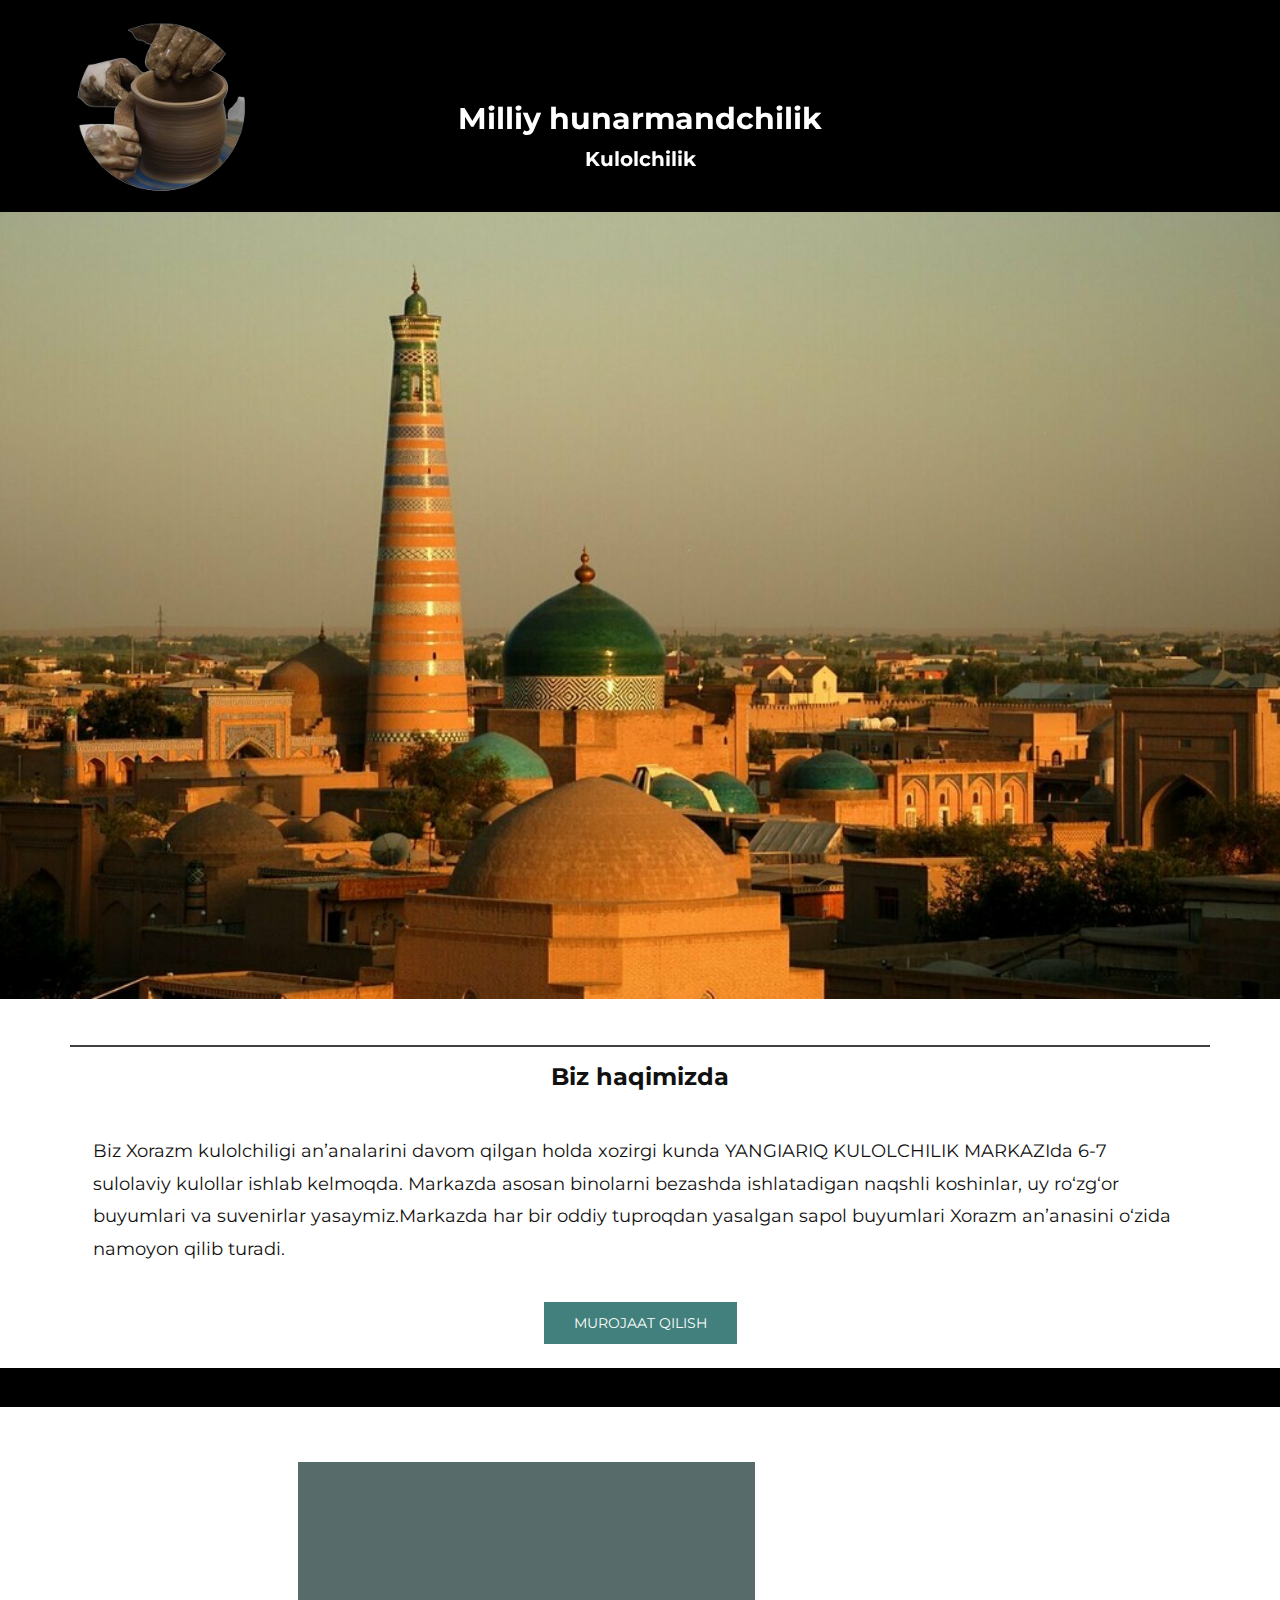
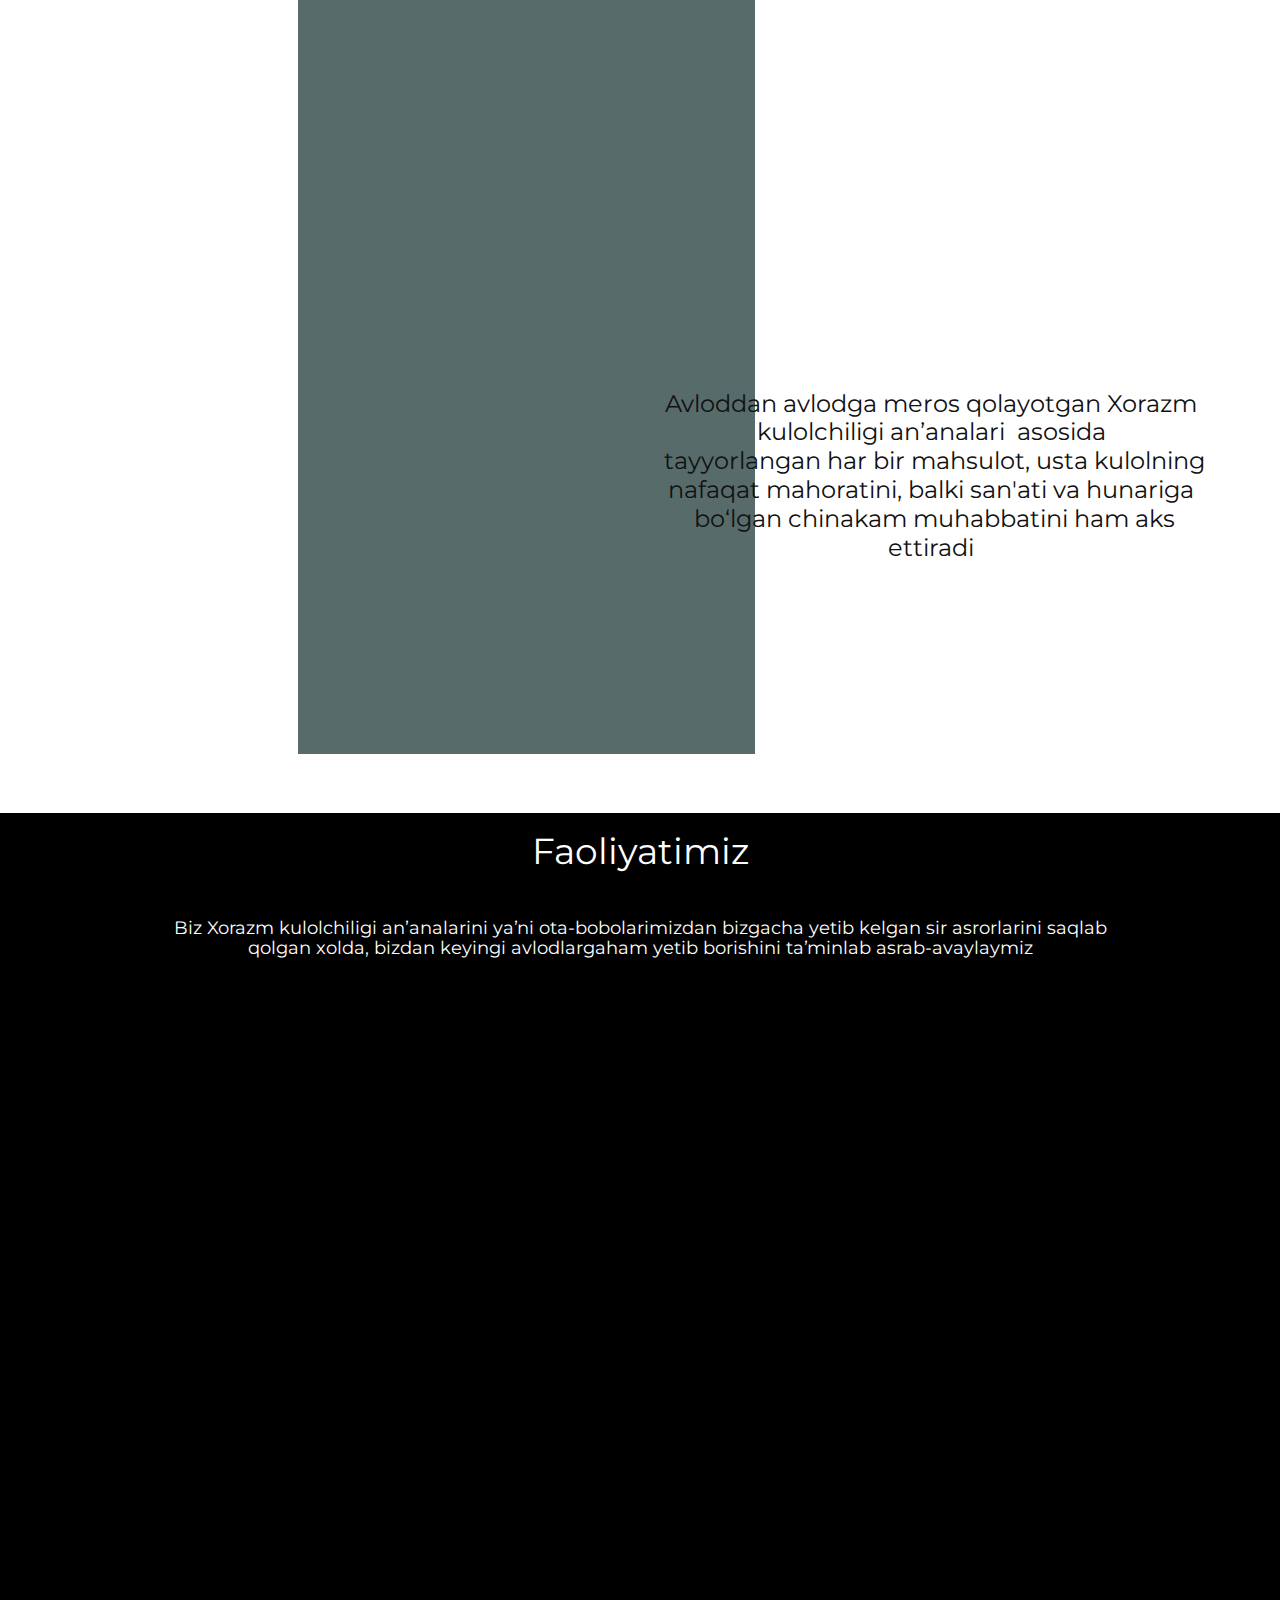
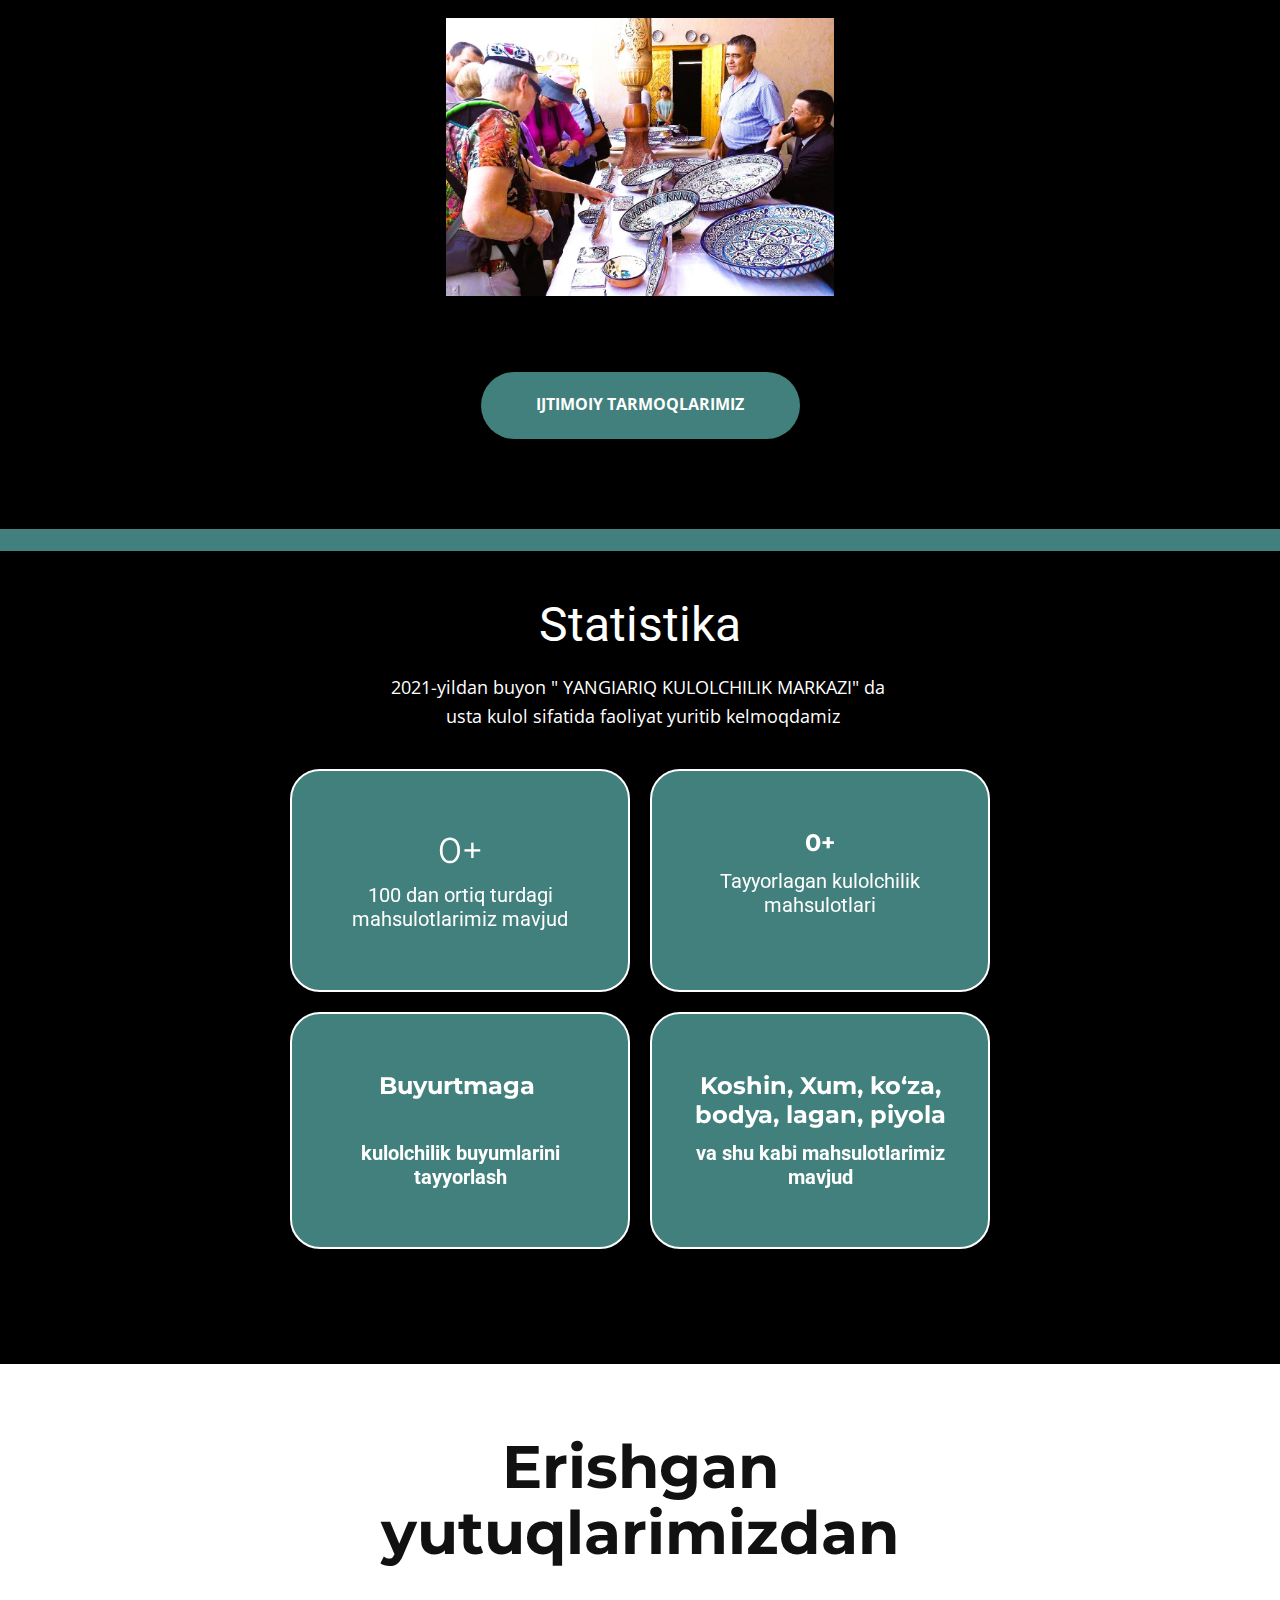
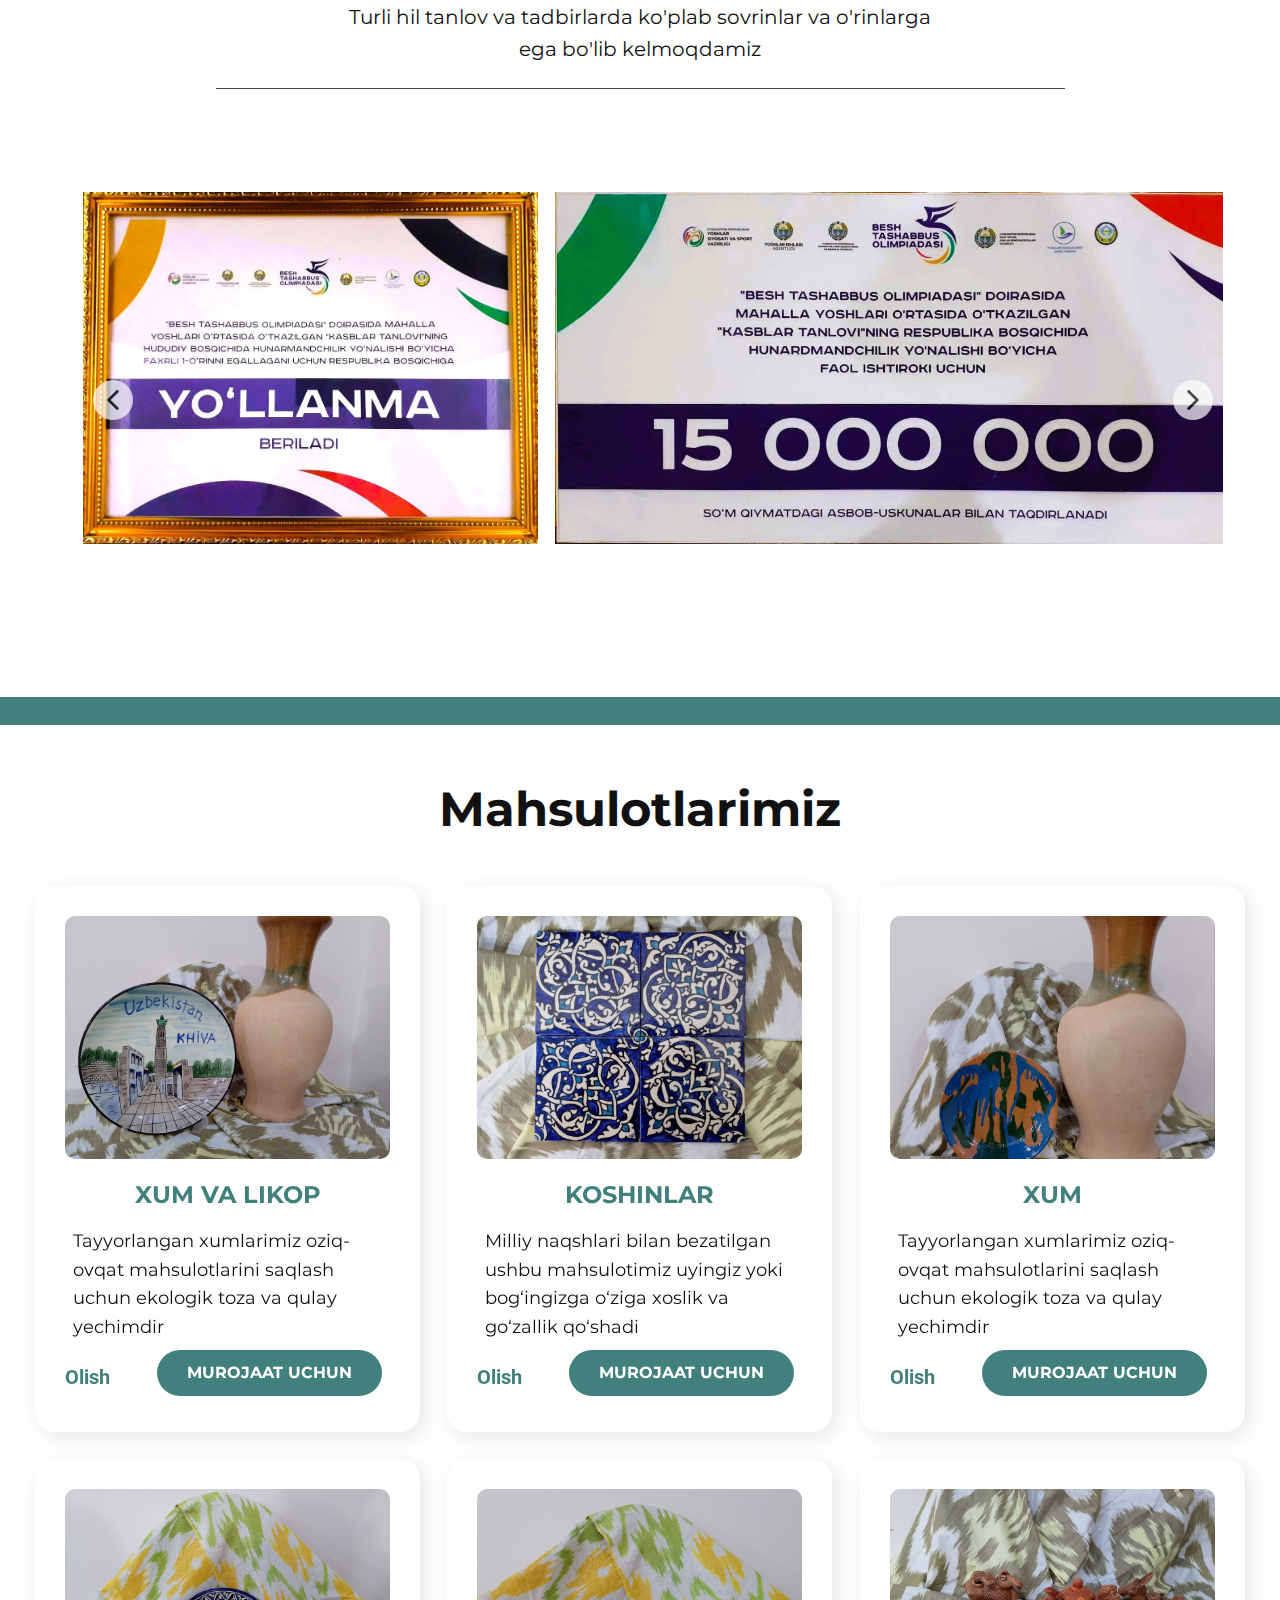
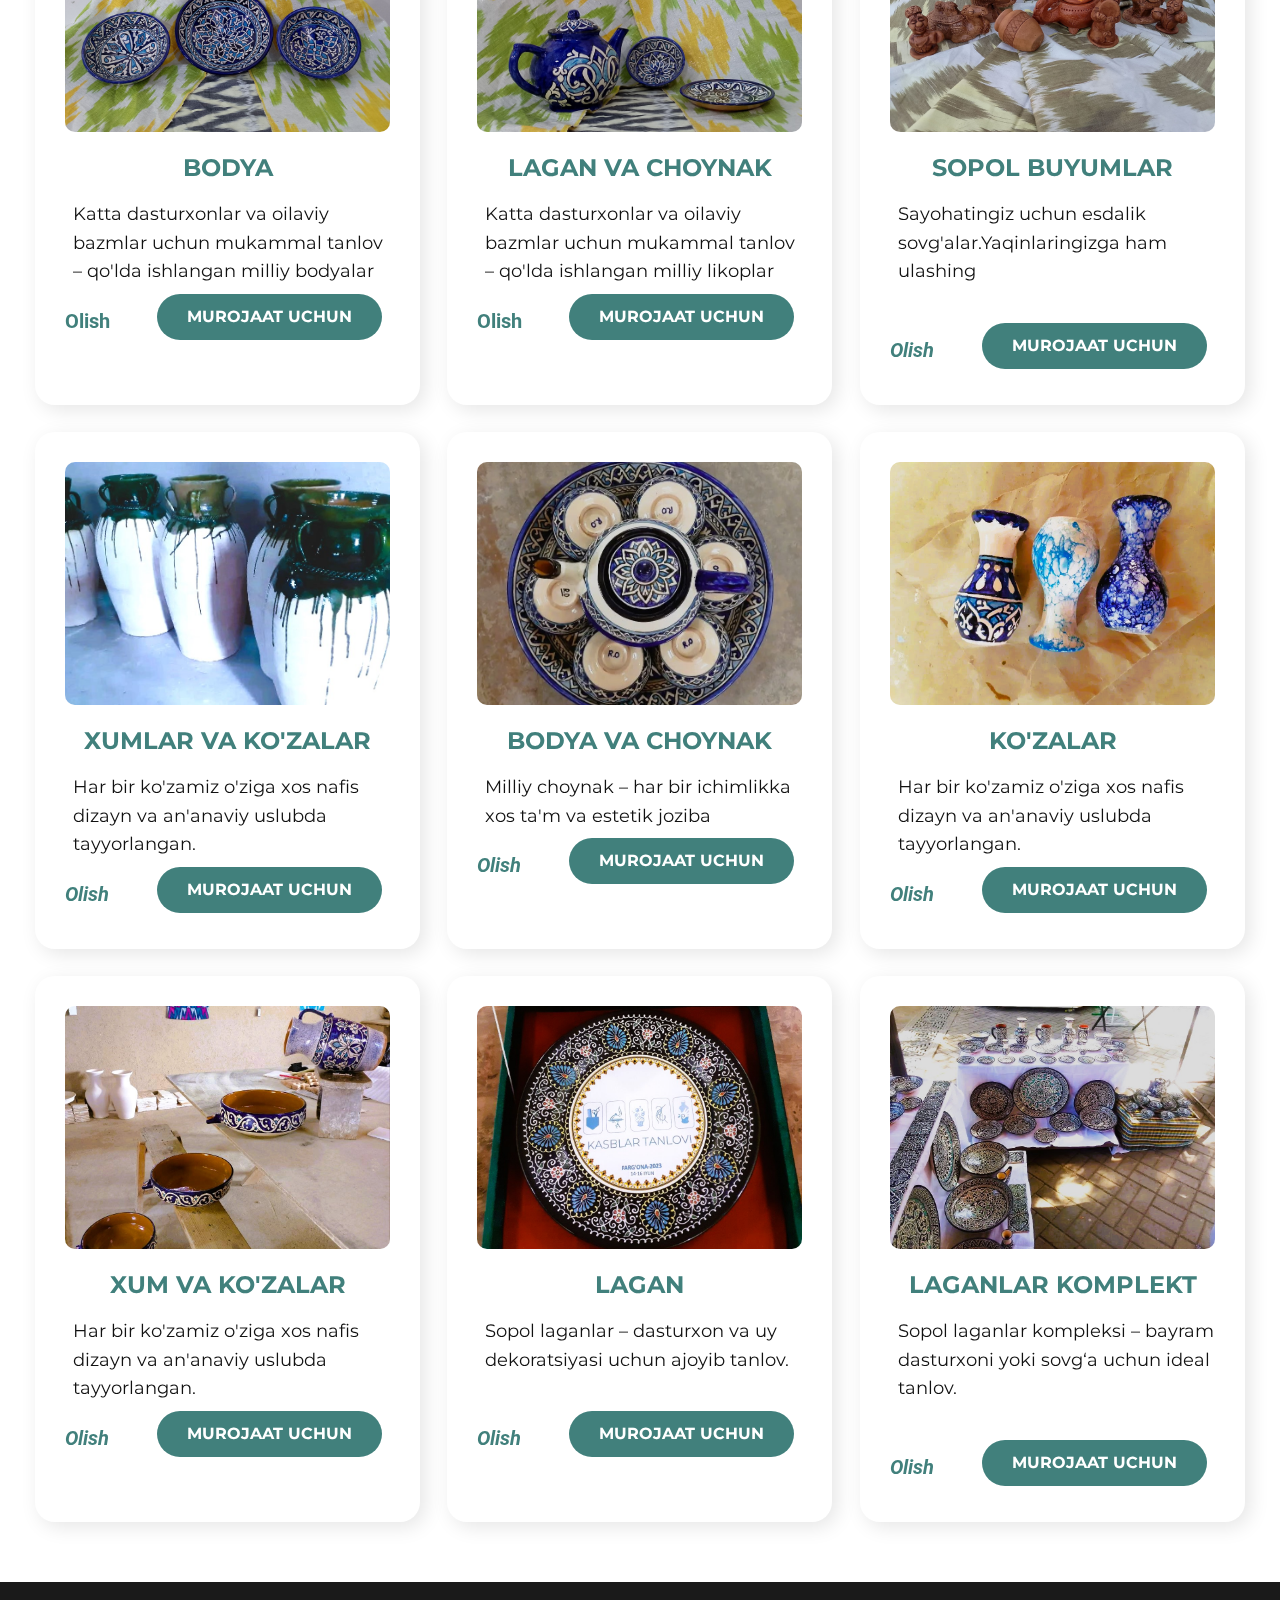
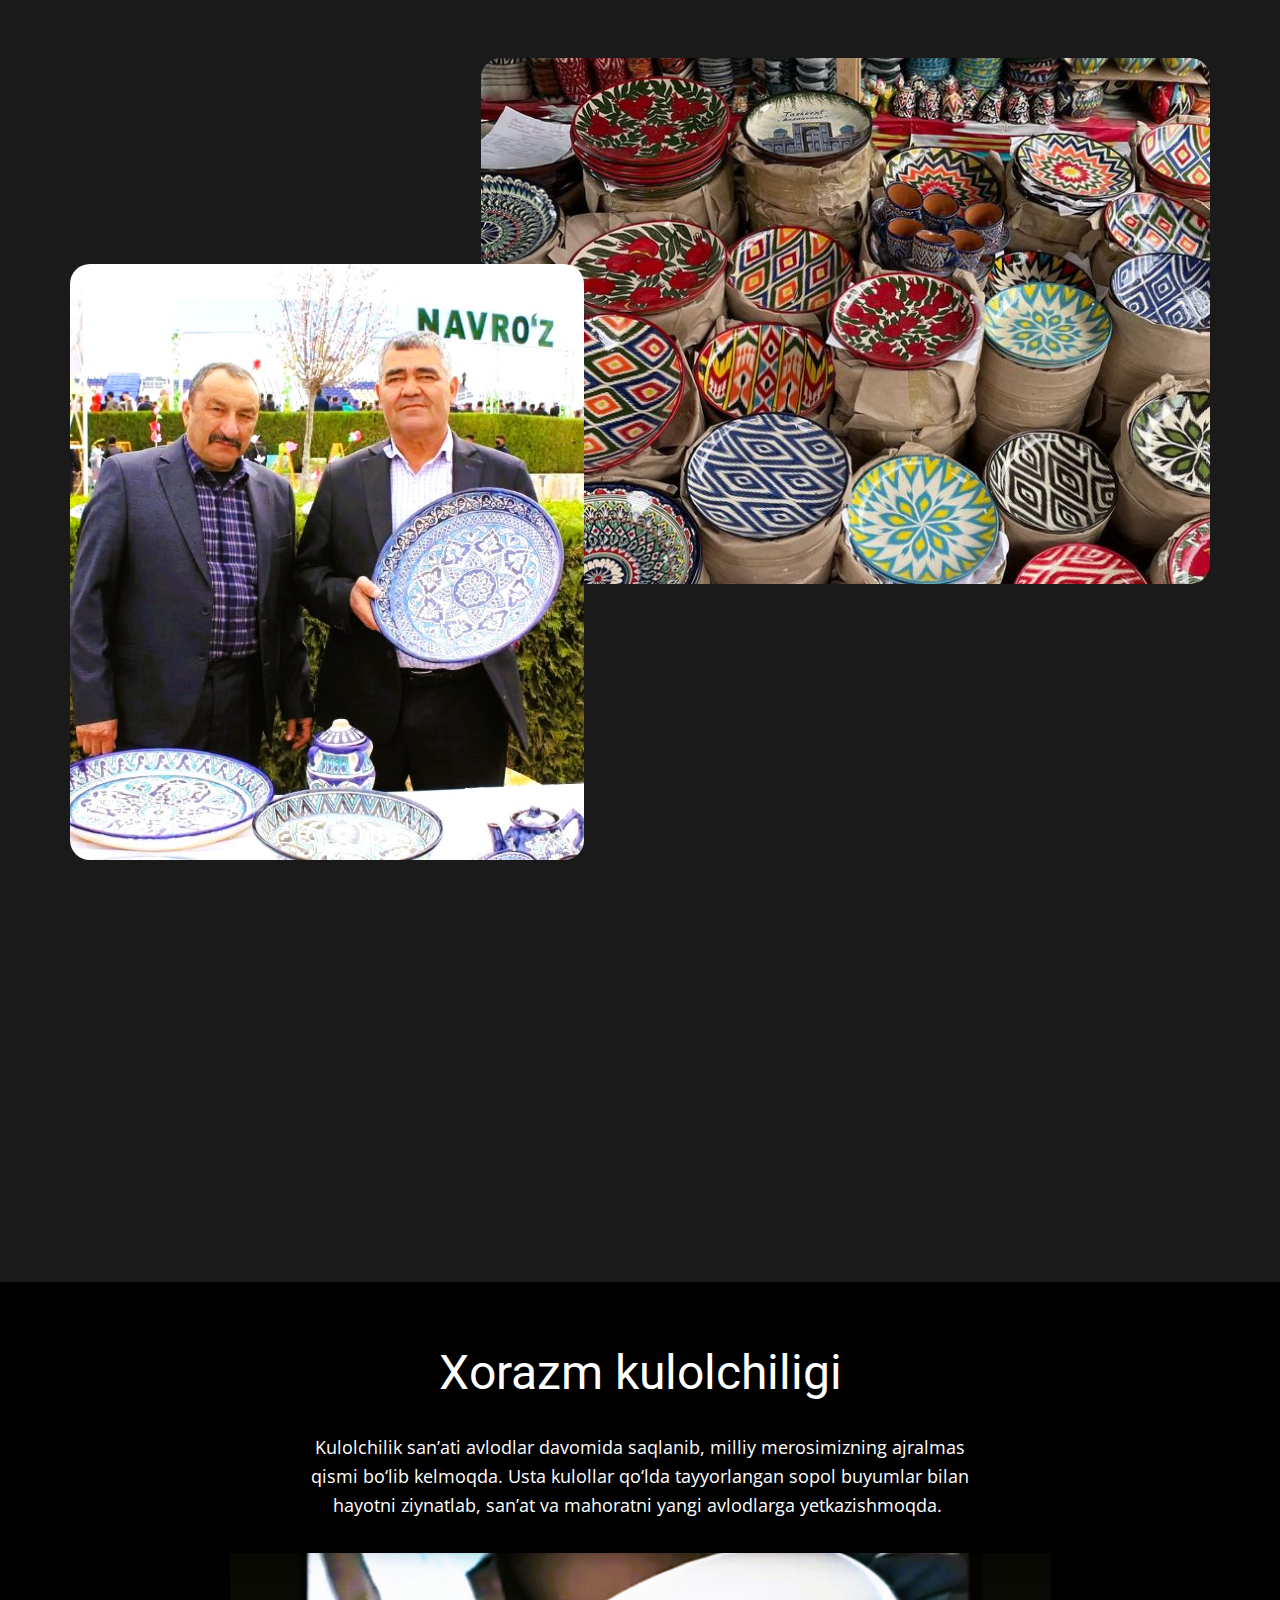
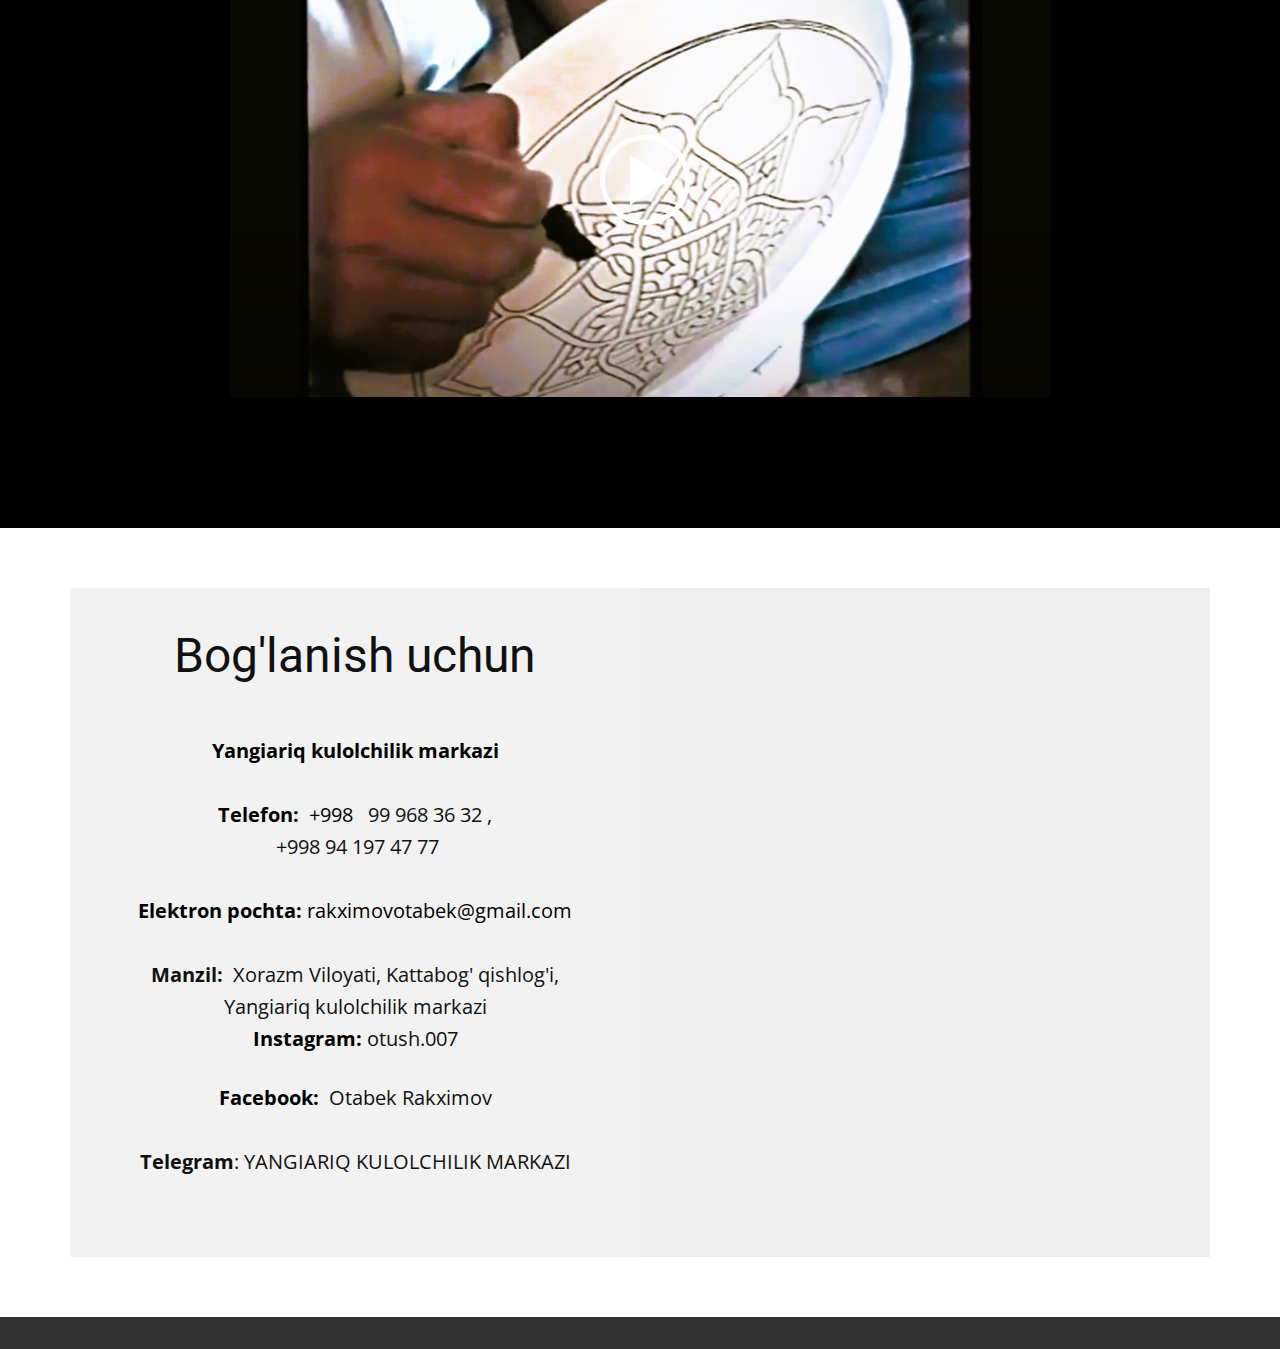
<file: index.html>
<!DOCTYPE html>
<html style="font-size: 16px;" lang="ru"><head>
    <meta name="viewport" content="width=device-width, initial-scale=1.0">
    <meta charset="utf-8">
    <meta name="keywords" content="Последние рецепты, Mahsulotlarimiz, О нас">
    <meta name="description" content="">
    <title>Kulolchilik</title>
    <link rel="stylesheet" href="nicepage.css" media="screen">
<link rel="stylesheet" href="index.css" media="screen">
    <script class="u-script" type="text/javascript" src="jquery-1.9.1.min.js" defer=""></script>
    <script class="u-script" type="text/javascript" src="nicepage.js" defer=""></script>
    <meta name="generator" content="Nicepage 7.1.1, nicepage.com">
    <link id="u-theme-google-font" rel="stylesheet" href="https://fonts.googleapis.com/css?family=Roboto:100,100i,300,300i,400,400i,500,500i,700,700i,900,900i|Open+Sans:300,300i,400,400i,500,500i,600,600i,700,700i,800,800i">
    <link id="u-page-google-font" rel="stylesheet" href="https://fonts.googleapis.com/css?family=Montserrat:100,100i,200,200i,300,300i,400,400i,500,500i,600,600i,700,700i,800,800i,900,900i">
    
    
    
    
    
    
    
    
    
    
    
    <script type="application/ld+json">{
		"@context": "http://schema.org",
		"@type": "Organization",
		"name": "",
		"url": "/"
}</script>
    <meta name="theme-color" content="#478ac9">
    <meta property="og:title" content="Kulolchilik">
    <meta property="og:type" content="website">
    <link rel="canonical" href="/">
  <meta data-intl-tel-input-cdn-path="intlTelInput/"></head>
  <body data-home-page="https://website6402242.nicepage.io/Kulolchilik.html?version=6a9a7f2d-2b67-1d91-c5f0-9bba0d0749a2" data-home-page-title="Kulolchilik" data-path-to-root="./" data-include-products="false" class="u-body u-xl-mode" data-lang="ru"><header class="u-black u-clearfix u-header u-header" id="sec-35ae"><div class="u-clearfix u-sheet u-sheet-1">
        <img class="u-image u-image-circle u-image-contain u-preserve-proportions u-image-1" src="images/____13_-removebg-preview-1.png" alt="" data-image-width="231" data-image-height="219">
        <h4 class="u-align-center-xs u-custom-font u-font-montserrat u-text u-text-default-lg u-text-default-md u-text-default-sm u-text-default-xl u-text-1" data-animation-name="customAnimationIn" data-animation-duration="1000" data-animation-delay="0">Milliy hunarmandchilik</h4>
        <p class="u-custom-font u-font-montserrat u-text u-text-default u-text-2" data-animation-name="customAnimationIn" data-animation-duration="1000" data-animation-delay="0">Kulolchilik</p>
      </div></header>
    <section class="u-align-center u-clearfix u-container-align-center u-white u-section-1" id="carousel_e44d">
      <img src="images/Khiva-Uzbekistan.jpg" alt="" class="u-expanded-width u-image u-image-default u-image-1" data-image-width="1090" data-image-height="613">
      <div class="u-tab-links-align-justify u-tabs u-tabs-1">
        <ul class="u-spacing-10 u-tab-list u-unstyled" role="tablist"><li class="u-tab-item" role="presentation"><a class="active u-border-2 u-border-grey-75 u-border-no-left u-border-no-right u-border-no-top u-button-style u-tab-link u-tab-link-1 u-text-active-black u-text-grey-90 u-tab-link-1" id="link-tab-9312" href="#tab-9312" role="tab" aria-controls="tab-9312" aria-selected="true"><br>
</a>
</li></ul>
        <div class="u-tab-content">
          <div class="u-container-align-center-lg u-container-align-center-md u-container-align-center-sm u-container-style u-tab-active u-tab-pane" id="tab-9312" role="tabpanel" aria-labelledby="link-tab-9312">
            <div class="u-container-layout u-container-layout-1">
              <h3 class="u-align-center u-custom-font u-font-montserrat u-text u-text-default u-text-1">Biz haqimizda</h3>
              <p class="u-align-center-xs u-custom-font u-font-montserrat u-text u-text-default u-text-2"> Biz Xorazm kulolchiligi anʼanalarini davom qilgan holda xozirgi kunda YANGIARIQ KULOLCHILIK MARKAZIda 6-7 sulolaviy kulollar ishlab kelmoqda. Markazda asosan binolarni bezashda ishlatadigan naqshli koshinlar, uy roʻzgʻor buyumlari va suvenirlar yasaymiz.Markazda har bir oddiy tuproqdan yasalgan sapol buyumlari Xorazm anʼanasini oʻzida namoyon qilib turadi.</p>
              <a href="tel:941974777" class="u-align-center u-border-none u-btn u-button-style u-custom-font u-font-montserrat u-palette-4-dark-2 u-btn-1">Murojaat qilish</a>
            </div>
          </div>
        </div>
      </div>
      <div class="u-black u-expanded-width u-shape u-shape-rectangle u-shape-1"></div>
    </section>
    <section class="u-clearfix u-section-2" id="carousel_9948">
      <div class="u-clearfix u-sheet u-sheet-1">
        <div class="u-custom-color-2 u-shape u-shape-rectangle u-shape-1"></div>
        <div class="data-layout-selected u-clearfix u-expanded-width u-gutter-24 u-layout-wrap u-layout-wrap-1">
          <div class="u-gutter-0 u-layout">
            <div class="u-layout-row">
              <div class="u-size-30">
                <div class="u-layout-col">
                  <div class="u-container-style u-image u-layout-cell u-size-60 u-image-1" data-image-width="1080" data-image-height="1351" data-animation-name="customAnimationIn" data-animation-duration="1000" data-animation-delay="0">
                    <div class="u-container-layout u-container-layout-1"></div>
                  </div>
                </div>
              </div>
              <div class="u-size-30">
                <div class="u-layout-col">
                  <div class="u-align-left u-container-align-center u-container-align-left u-container-style u-image u-layout-cell u-size-30 u-image-2" data-image-width="1080" data-image-height="682" data-animation-name="customAnimationIn" data-animation-duration="1000" data-animation-delay="0">
                    <div class="u-container-layout u-container-layout-2"></div>
                  </div>
                  <div class="u-container-style u-layout-cell u-size-30 u-layout-cell-3">
                    <div class="u-container-layout u-container-layout-3">
                      <h3 class="u-align-center u-custom-font u-font-montserrat u-text u-text-1" data-animation-name="bounceIn" data-animation-duration="1000" data-animation-delay="0" data-animation-direction=""> Raximov Odilbek</h3>
                      <h3 class="u-align-center u-custom-font u-font-montserrat u-text u-text-2">Avloddan avlodga meros qolayotgan Xorazm kulolchiligi anʼanalari&nbsp; asosida<br>&nbsp;tayyorlangan har bir mahsulot, usta kulolning nafaqat mahoratini, balki san'ati va hunariga<br>&nbsp;bo‘lgan chinakam muhabbatini ham aks ettiradi
                      </h3>
                    </div>
                  </div>
                </div>
              </div>
            </div>
          </div>
        </div>
      </div>
    </section>
    <section class="u-black u-clearfix u-container-align-center-md u-container-align-center-sm u-container-align-center-xs u-section-3" id="carousel_937f">
      <div class="u-clearfix u-sheet u-sheet-1">
        <h1 class="u-align-center u-custom-font u-font-montserrat u-text u-text-1">Faoliyatimiz</h1>
        <h1 class="u-align-center u-custom-font u-font-montserrat u-text u-text-2"> Biz Xorazm kulolchiligi anʼanalarini yaʼni ota-bobolarimizdan bizgacha yetib kelgan sir asrorlarini saqlab qolgan xolda, bizdan keyingi avlodlargaham yetib borishini taʼminlab asrab-avaylaymiz</h1>
        <div class="custom-expanded data-layout-selected u-clearfix u-gutter-32 u-layout-wrap u-layout-wrap-1">
          <div class="u-gutter-0 u-layout">
            <div class="u-layout-row">
              <div class="u-size-20 u-size-30-md">
                <div class="u-layout-col">
                  <div class="u-align-left u-container-align-left u-container-style u-image u-layout-cell u-left-cell u-similar-fill u-size-30 u-image-1" data-image-width="1080" data-image-height="813" data-animation-name="customAnimationIn" data-animation-duration="1000" data-animation-delay="0" data-animation-direction="">
                    <div class="u-container-layout"></div>
                  </div>
                  <div class="u-align-left u-container-align-left u-container-style u-image u-layout-cell u-left-cell u-similar-fill u-size-30 u-image-2" data-image-width="1080" data-image-height="813" data-animation-name="customAnimationIn" data-animation-duration="1000" data-animation-delay="0">
                    <div class="u-container-layout"></div>
                  </div>
                </div>
              </div>
              <div class="u-size-20 u-size-30-md">
                <div class="u-layout-col">
                  <div class="u-align-left u-container-align-left u-container-style u-image u-layout-cell u-similar-fill u-size-20 u-image-3" data-image-width="1280" data-image-height="960" data-animation-name="customAnimationIn" data-animation-duration="1000" data-animation-delay="0">
                    <div class="u-container-layout"></div>
                  </div>
                  <div class="u-align-left u-container-align-left u-container-style u-image u-layout-cell u-similar-fill u-size-20 u-image-4" data-image-width="904" data-image-height="904" data-animation-name="customAnimationIn" data-animation-duration="1000" data-animation-delay="0">
                    <div class="u-container-layout"></div>
                  </div>
                  <div class="u-align-left u-container-align-left u-container-style u-image u-layout-cell u-size-20 u-image-5" data-image-width="1080" data-image-height="813">
                    <div class="u-container-layout"></div>
                  </div>
                </div>
              </div>
              <div class="u-size-20 u-size-60-md">
                <div class="u-layout-col">
                  <div class="u-align-left u-container-align-left u-container-style u-image u-layout-cell u-right-cell u-similar-fill u-size-30 u-image-6" data-image-width="1080" data-image-height="810" data-animation-name="customAnimationIn" data-animation-duration="1000" data-animation-delay="0">
                    <div class="u-container-layout"></div>
                  </div>
                  <div class="u-align-left u-container-align-left u-container-style u-image u-layout-cell u-right-cell u-similar-fill u-size-30 u-image-7" data-image-width="1280" data-image-height="960" data-animation-name="customAnimationIn" data-animation-duration="1000" data-animation-delay="0">
                    <div class="u-container-layout"></div>
                  </div>
                </div>
              </div>
            </div>
          </div>
        </div>
        <a href="./#carousel_243b" class="u-align-center u-border-none u-btn u-btn-round u-button-style u-palette-4-dark-2 u-radius-50 u-btn-1">Ijtimoiy tarmoqlarimiz </a>
      </div>
    </section>
    <section class="u-black u-clearfix u-section-4" id="carousel_ff32">
      <div class="u-expanded-width u-palette-4-dark-2 u-shape u-shape-rectangle u-shape-1"></div>
      <h2 class="u-align-center u-text u-text-default u-text-1">Statistika </h2>
      <p class="u-align-center u-text u-text-2"> 2021-yildan buyon " YANGIARIQ KULOLCHILIK MARKAZI" da&nbsp;<br>&nbsp;usta kulol sifatida faoliyat yuritib kelmoqdamiz
      </p>
      <div class="custom-expanded u-list u-list-1">
        <div class="u-repeater u-repeater-1">
          <div class="infinite u-border-2 u-border-white u-container-style u-list-item u-palette-4-dark-2 u-radius u-repeater-item u-shape-round u-list-item-1" data-animation-name="pulse" data-animation-duration="1500" data-animation-delay="500" data-animation-direction="">
            <div class="u-container-layout u-similar-container u-container-layout-1">
              <h3 class="u-align-center u-custom-font u-font-montserrat u-text u-text-3" data-animation-name="counter" data-animation-event="scroll" data-animation-duration="3000"> 100+</h3>
              <h5 class="u-align-center u-text u-text-4">100 dan ortiq turdagi mahsulotlarimiz mavjud </h5>
            </div>
          </div>
          <div class="infinite u-border-2 u-border-white u-container-align-center u-container-style u-list-item u-palette-4-dark-2 u-radius u-repeater-item u-shape-round u-list-item-2" data-animation-name="pulse" data-animation-duration="1500" data-animation-delay="500" data-animation-direction="">
            <div class="u-container-layout u-similar-container u-container-layout-2">
              <h3 class="u-align-center u-custom-font u-font-montserrat u-text u-text-5" data-animation-name="counter" data-animation-event="scroll" data-animation-duration="3000">1000+ </h3>
              <h5 class="u-align-center u-text u-text-6">Tayyorlagan kulolchilik mahsulotlar​i</h5>
            </div>
          </div>
          <div class="infinite u-border-2 u-border-white u-container-style u-list-item u-palette-4-dark-2 u-radius u-repeater-item u-shape-round u-list-item-3" data-animation-name="pulse" data-animation-duration="1500" data-animation-delay="500" data-animation-direction="">
            <div class="u-container-layout u-similar-container u-container-layout-3">
              <h3 class="u-align-center u-custom-font u-font-montserrat u-text u-text-7" data-animation-name="counter" data-animation-event="scroll" data-animation-duration="3000"> Buyurtmaga&nbsp;<br>
                <br>
              </h3>
              <h5 class="u-align-center u-text u-text-8">kulolchilik buyumlarini tayyorlash </h5>
            </div>
          </div>
          <div class="infinite u-border-2 u-border-white u-container-style u-list-item u-palette-4-dark-2 u-radius u-repeater-item u-shape-round u-list-item-4" data-animation-name="pulse" data-animation-duration="1500" data-animation-delay="500" data-animation-direction="">
            <div class="u-container-layout u-similar-container u-container-layout-4">
              <h3 class="u-align-center u-custom-font u-font-montserrat u-text u-text-9" data-animation-name="counter" data-animation-event="scroll" data-animation-duration="3000"> Koshin, Xum, koʻza, bodya, lagan, piyola</h3>
              <h5 class="u-align-center u-text u-text-10"> va shu kabi mahsulotlarimiz<br>mavjud
              </h5>
            </div>
          </div>
        </div>
      </div>
    </section>
    <section class="u-align-center u-clearfix u-container-align-center u-valign-bottom-lg u-valign-bottom-md u-valign-bottom-sm u-valign-bottom-xl u-white u-section-5" id="carousel_20b2">
      <h1 class="u-custom-font u-font-montserrat u-text u-text-1">Erishgan yutuqlarimizdan </h1>
      <p class="u-custom-font u-font-montserrat u-text u-text-2">Turli hil tanlov va tadbirlarda ko'plab sovrinlar va o'rinlarga ega bo'lib kelmoqdamiz </p>
      <div class="u-border-1 u-border-grey-dark-1 u-line u-line-horizontal u-line-1"></div>
      <div class="custom-expanded u-gallery u-layout-horizontal u-lightbox u-show-text-on-hover u-gallery-1" id="carousel-09e2">
        <div class="u-gallery-inner u-gallery-inner-1" role="listbox"><div class="u-effect-fade u-effect-hover-zoom u-gallery-item u-gallery-item-1"><div class="u-back-slide" data-image-width="1125" data-image-height="870"><img class="u-back-image" src="images/photo_5244733334679048553_y.jpg">
</div><div class="u-over-slide u-shading u-over-slide-1"></div>
</div><div class="u-effect-fade u-effect-hover-zoom u-gallery-item u-gallery-item-2"><div class="u-back-slide" data-image-width="1280" data-image-height="632"><img class="u-back-image" src="images/photo_5359693636209601858_y.jpg">
</div><div class="u-over-slide u-shading u-over-slide-2"></div>
</div><div class="u-effect-fade u-effect-hover-zoom u-gallery-item u-gallery-item-3"><div class="u-back-slide" data-image-width="1231" data-image-height="874"><img class="u-back-image" src="images/photo_5359693636209601859_y-1.jpg">
</div><div class="u-over-slide u-shading u-over-slide-3"></div>
</div><div class="u-effect-fade u-effect-hover-zoom u-gallery-item u-gallery-item-4"><div class="u-back-slide" data-image-width="1229" data-image-height="883"><img class="u-back-image" src="images/photo_5244733334679048533_y.jpg">
</div><div class="u-over-slide u-shading u-over-slide-4"></div>
</div></div>
        <a class="u-gallery-nav u-gallery-nav-prev u-icon-circle u-opacity u-opacity-70 u-spacing-10 u-white u-gallery-nav-1" href="#" role="button">
          <span aria-hidden="true">
            <svg viewBox="0 0 451.847 451.847"><path d="M97.141,225.92c0-8.095,3.091-16.192,9.259-22.366L300.689,9.27c12.359-12.359,32.397-12.359,44.751,0
c12.354,12.354,12.354,32.388,0,44.748L173.525,225.92l171.903,171.909c12.354,12.354,12.354,32.391,0,44.744
c-12.354,12.365-32.386,12.365-44.745,0l-194.29-194.281C100.226,242.115,97.141,234.018,97.141,225.92z"></path></svg>
          </span>
          <span class="sr-only">
            <svg viewBox="0 0 451.847 451.847"><path d="M97.141,225.92c0-8.095,3.091-16.192,9.259-22.366L300.689,9.27c12.359-12.359,32.397-12.359,44.751,0
c12.354,12.354,12.354,32.388,0,44.748L173.525,225.92l171.903,171.909c12.354,12.354,12.354,32.391,0,44.744
c-12.354,12.365-32.386,12.365-44.745,0l-194.29-194.281C100.226,242.115,97.141,234.018,97.141,225.92z"></path></svg>
          </span>
        </a>
        <a class="u-gallery-nav u-gallery-nav-next u-icon-circle u-opacity u-opacity-70 u-spacing-10 u-white u-gallery-nav-2" href="#" role="button">
          <span aria-hidden="true">
            <svg viewBox="0 0 451.846 451.847"><path d="M345.441,248.292L151.154,442.573c-12.359,12.365-32.397,12.365-44.75,0c-12.354-12.354-12.354-32.391,0-44.744
L278.318,225.92L106.409,54.017c-12.354-12.359-12.354-32.394,0-44.748c12.354-12.359,32.391-12.359,44.75,0l194.287,194.284
c6.177,6.18,9.262,14.271,9.262,22.366C354.708,234.018,351.617,242.115,345.441,248.292z"></path></svg>
          </span>
          <span class="sr-only">
            <svg viewBox="0 0 451.846 451.847"><path d="M345.441,248.292L151.154,442.573c-12.359,12.365-32.397,12.365-44.75,0c-12.354-12.354-12.354-32.391,0-44.744
L278.318,225.92L106.409,54.017c-12.354-12.359-12.354-32.394,0-44.748c12.354-12.359,32.391-12.359,44.75,0l194.287,194.284
c6.177,6.18,9.262,14.271,9.262,22.366C354.708,234.018,351.617,242.115,345.441,248.292z"></path></svg>
          </span>
        </a>
      </div>
      <div class="u-expanded-width u-palette-4-dark-2 u-shape u-shape-rectangle u-shape-1"></div>
    </section>
    <section class="u-align-center u-clearfix u-container-align-center u-white u-section-6" id="carousel_348b">
      <div class="u-clearfix u-sheet u-sheet-1">
        <h2 class="u-custom-font u-font-montserrat u-text u-text-1"> Mahsulotlarimi<span style="font-weight: 700;"></span>z
        </h2>
        <div class="u-expanded-width-lg u-expanded-width-md u-expanded-width-sm u-expanded-width-xs u-list u-list-1">
          <div class="u-repeater u-repeater-1">
            <div class="infinite u-container-style u-list-item u-radius-20 u-repeater-item u-shape-round u-video-cover u-white u-list-item-1" data-animation-name="pulse" data-animation-duration="2000" data-animation-delay="0" data-animation-direction="">
              <div class="u-container-layout u-similar-container u-container-layout-1">
                <img alt="" class="u-expanded-width u-image u-image-round u-radius-10 u-image-1" data-image-width="2560" data-image-height="1928" src="images/photo_5375314638423583129_w.jpg">
                <h4 class="u-align-center u-custom-font u-font-montserrat u-text u-text-palette-4-dark-2 u-text-2"> Xum va likop</h4>
                <p class="u-custom-font u-font-montserrat u-text u-text-3"> Tayyorlangan xumlarimiz oziq-ovqat mahsulotlarini saqlash uchun ekologik toza va qulay yechimdir<br>
                </p>
                <a href="tel:999683632 " class="u-active-black u-align-center-md u-align-center-sm u-align-center-xs u-border-none u-btn u-btn-round u-button-style u-custom-font u-font-montserrat u-hover-black u-palette-4-dark-2 u-radius-50 u-btn-1">murojaat uchun</a>
                <h4 class="u-text u-text-default u-text-palette-4-dark-2 u-text-4">
                  <a class="u-active-none u-border-none u-btn u-button-link u-button-style u-hover-none u-none u-text-palette-4-dark-2 u-btn-2" href="tel:999683632">Olish</a>
                </h4>
              </div>
            </div>
            <div class="infinite u-container-style u-list-item u-radius-20 u-repeater-item u-shape-round u-video-cover u-white u-list-item-2" data-animation-name="pulse" data-animation-duration="2000" data-animation-delay="0" data-animation-direction="">
              <div class="u-container-layout u-similar-container u-container-layout-2">
                <img alt="" class="u-expanded-width u-image u-image-round u-radius-10 u-image-2" src="images/photo_5375314638423583136_w.jpg" data-image-width="1920" data-image-height="1446">
                <h4 class="u-align-center u-custom-font u-font-montserrat u-text u-text-palette-4-dark-2 u-text-5"> Koshinlar</h4>
                <p class="u-custom-font u-font-montserrat u-text u-text-6"> Milliy naqshlari bilan bezatilgan ushbu mahsulotimiz uyingiz yoki bog‘ingizga o‘ziga xoslik va go‘zallik qo‘shadi</p>
                <a href="tel:999683632 " class="u-active-black u-align-center-md u-align-center-sm u-align-center-xs u-border-none u-btn u-btn-round u-button-style u-custom-font u-font-montserrat u-hover-black u-palette-4-dark-2 u-radius-50 u-btn-3"> murojaat uchun</a>
                <h4 class="u-text u-text-default u-text-palette-4-dark-2 u-text-7">
                  <a class="u-active-none u-border-none u-btn u-button-link u-button-style u-hover-none u-none u-text-palette-4-dark-2 u-btn-4" href="tel:999683632">Olish </a>
                </h4>
              </div>
            </div>
            <div class="infinite u-container-style u-list-item u-radius-20 u-repeater-item u-shape-round u-white u-list-item-3" data-animation-name="pulse" data-animation-duration="2000" data-animation-delay="0" data-animation-direction="">
              <div class="u-container-layout u-similar-container u-container-layout-3">
                <img alt="" class="u-expanded-width u-image u-image-round u-radius-10 u-image-3" src="images/photo_5375314638423583130_w.jpg" data-image-width="1446" data-image-height="1920">
                <h4 class="u-align-center u-custom-font u-font-montserrat u-text u-text-palette-4-dark-2 u-text-8"> xum</h4>
                <p class="u-custom-font u-font-montserrat u-text u-text-9">Tayyorlangan xumlarimiz oziq-ovqat mahsulotlarini saqlash uchun ekologik toza va qulay yechimdir<br>
                </p>
                <a href="tel:999683632 " class="u-active-black u-align-center-md u-align-center-sm u-align-center-xs u-border-none u-btn u-btn-round u-button-style u-custom-font u-font-montserrat u-hover-black u-palette-4-dark-2 u-radius-50 u-btn-5"> murojaat uchun</a>
                <h4 class="u-text u-text-default u-text-palette-4-dark-2 u-text-10">
                  <a class="u-active-none u-border-none u-btn u-button-link u-button-style u-hover-none u-none u-text-palette-4-dark-2 u-btn-6" href="tel:999683632"> Olish </a>
                </h4>
              </div>
            </div>
            <div class="infinite u-container-style u-list-item u-radius-20 u-repeater-item u-shape-round u-white u-list-item-4" data-animation-name="pulse" data-animation-duration="2000" data-animation-delay="0" data-animation-direction="">
              <div class="u-container-layout u-similar-container u-container-layout-4">
                <img alt="" class="u-expanded-width u-image u-image-round u-radius-10 u-image-4" src="images/photo_5375314638423583137_w.jpg" data-image-width="2560" data-image-height="1928">
                <h4 class="u-align-center u-custom-font u-font-montserrat u-text u-text-palette-4-dark-2 u-text-11"> Bodya</h4>
                <p class="u-custom-font u-font-montserrat u-text u-text-12"> Katta dasturxonlar va oilaviy bazmlar uchun mukammal tanlov – qo'lda ishlangan milliy bodyalar<br>
                </p>
                <a href="tel:999683632 " class="u-active-black u-align-center-md u-align-center-sm u-align-center-xs u-border-none u-btn u-btn-round u-button-style u-custom-font u-font-montserrat u-hover-black u-palette-4-dark-2 u-radius-50 u-btn-7"> murojaat uchun</a>
                <h4 class="u-text u-text-default u-text-palette-4-dark-2 u-text-13">
                  <a class="u-active-none u-border-none u-btn u-button-link u-button-style u-hover-none u-none u-text-palette-4-dark-2 u-btn-8" href="tel:999683632"> Olish </a>
                </h4>
              </div>
            </div>
            <div class="infinite u-container-style u-list-item u-radius-20 u-repeater-item u-shape-round u-white u-list-item-5" data-animation-name="pulse" data-animation-duration="2000" data-animation-delay="0" data-animation-direction="">
              <div class="u-container-layout u-similar-container u-container-layout-5">
                <img alt="" class="u-expanded-width u-image u-image-round u-radius-10 u-image-5" src="images/photo_5375314638423583145_w.jpg" data-image-width="2560" data-image-height="1152">
                <h4 class="u-align-center u-custom-font u-font-montserrat u-text u-text-palette-4-dark-2 u-text-14">lagan va choynak</h4>
                <p class="u-custom-font u-font-montserrat u-text u-text-15"> Katta dasturxonlar va oilaviy bazmlar uchun mukammal tanlov – qo'lda ishlangan milliy likoplar<br>
                </p>
                <a href="tel:999683632 " class="u-active-black u-align-center-md u-align-center-sm u-align-center-xs u-border-none u-btn u-btn-round u-button-style u-custom-font u-font-montserrat u-hover-black u-palette-4-dark-2 u-radius-50 u-btn-9"> murojaat uchun</a>
                <h4 class="u-text u-text-default u-text-palette-4-dark-2 u-text-16">
                  <a class="u-active-none u-border-none u-btn u-button-link u-button-style u-hover-none u-none u-text-palette-4-dark-2 u-btn-10" href="tel:999683632"> Olish </a>
                </h4>
              </div>
            </div>
            <div class="infinite u-container-style u-list-item u-radius-20 u-repeater-item u-shape-round u-white u-list-item-6" data-animation-name="pulse" data-animation-duration="2000" data-animation-delay="0" data-animation-direction="">
              <div class="u-container-layout u-similar-container u-container-layout-6">
                <img alt="" class="u-expanded-width u-image u-image-round u-radius-10 u-image-6" src="images/photo_5375314638423583126_w.jpg" data-image-width="2560" data-image-height="1928">
                <h4 class="u-align-center u-custom-font u-font-montserrat u-text u-text-palette-4-dark-2 u-text-17"> sopol buyumlar</h4>
                <p class="u-custom-font u-font-montserrat u-text u-text-18"> Sayohatingiz uchun esdalik sovg'alar.Yaqinlaringizga ham ulashing<br>
                  <br>
                </p>
                <a href="tel:999683632 " class="u-active-black u-align-center-md u-align-center-sm u-align-center-xs u-border-none u-btn u-btn-round u-button-style u-custom-font u-font-montserrat u-hover-black u-palette-4-dark-2 u-radius-50 u-btn-11"> murojaat uchun</a>
                <h4 class="u-text u-text-default u-text-palette-4-dark-2 u-text-19"> Olish </h4>
              </div>
            </div>
            <div class="infinite u-container-style u-list-item u-radius-20 u-repeater-item u-shape-round u-white u-list-item-7" data-animation-name="pulse" data-animation-duration="2000" data-animation-delay="0" data-animation-direction="">
              <div class="u-container-layout u-similar-container u-container-layout-7">
                <img alt="" class="u-expanded-width u-image u-image-round u-radius-10 u-image-7" src="images/Snapinsta.app_283740528_310895994583158_5121358286521009386_n_1080.jpg" data-image-width="1015" data-image-height="557">
                <h4 class="u-align-center u-custom-font u-font-montserrat u-text u-text-palette-4-dark-2 u-text-20">xumlar va ko'zalar </h4>
                <p class="u-custom-font u-font-montserrat u-text u-text-21"> Har bir ko'zamiz o'ziga xos nafis dizayn va an'anaviy uslubda tayyorlangan.<br>
                </p>
                <a href="tel:999683632 " class="u-active-black u-align-center-md u-align-center-sm u-align-center-xs u-border-none u-btn u-btn-round u-button-style u-custom-font u-font-montserrat u-hover-black u-palette-4-dark-2 u-radius-50 u-btn-12"> murojaat uchun</a>
                <h4 class="u-text u-text-default u-text-palette-4-dark-2 u-text-22"> Olish </h4>
              </div>
            </div>
            <div class="infinite u-container-style u-list-item u-radius-20 u-repeater-item u-shape-round u-white u-list-item-8" data-animation-name="pulse" data-animation-duration="2000" data-animation-delay="0" data-animation-direction="">
              <div class="u-container-layout u-similar-container u-container-layout-8">
                <img alt="" class="u-expanded-width u-image u-image-round u-radius-10 u-image-8" src="images/Snapinsta.app_293204061_1542460756211667_130853556608418630_n_1080.jpg" data-image-width="757" data-image-height="722">
                <h4 class="u-align-center u-custom-font u-font-montserrat u-text u-text-palette-4-dark-2 u-text-23">Bodya va choynak </h4>
                <p class="u-custom-font u-font-montserrat u-text u-text-24"> Milliy choynak – har bir ichimlikka xos ta'm va estetik joziba<br>
                </p>
                <a href="tel:999683632 " class="u-active-black u-align-center-md u-align-center-sm u-align-center-xs u-border-none u-btn u-btn-round u-button-style u-custom-font u-font-montserrat u-hover-black u-palette-4-dark-2 u-radius-50 u-btn-13"> murojaat uchun</a>
                <h4 class="u-text u-text-default u-text-palette-4-dark-2 u-text-25"> Olish </h4>
              </div>
            </div>
            <div class="infinite u-container-style u-list-item u-radius-20 u-repeater-item u-shape-round u-white u-list-item-9" data-animation-name="pulse" data-animation-duration="2000" data-animation-delay="0" data-animation-direction="">
              <div class="u-container-layout u-similar-container u-container-layout-9">
                <img alt="" class="u-expanded-width u-image u-image-round u-radius-10 u-image-9" src="images/Snapinsta.app_278860882_1042175399706467_4700518209251593643_n_1080.jpg" data-image-width="1080" data-image-height="810">
                <h4 class="u-align-center u-custom-font u-font-montserrat u-text u-text-palette-4-dark-2 u-text-26"> Ko'zalar</h4>
                <p class="u-custom-font u-font-montserrat u-text u-text-27"> Har bir ko'zamiz o'ziga xos nafis dizayn va an'anaviy uslubda tayyorlangan.<br>
                </p>
                <a href="tel:999683632 " class="u-active-black u-align-center-md u-align-center-sm u-align-center-xs u-border-none u-btn u-btn-round u-button-style u-custom-font u-font-montserrat u-hover-black u-palette-4-dark-2 u-radius-50 u-btn-14"> murojaat uchun</a>
                <h4 class="u-text u-text-default u-text-palette-4-dark-2 u-text-28"> Olish </h4>
              </div>
            </div>
            <div class="infinite u-container-style u-list-item u-radius-20 u-repeater-item u-shape-round u-white u-list-item-10" data-animation-name="pulse" data-animation-duration="2000" data-animation-delay="0" data-animation-direction="">
              <div class="u-container-layout u-similar-container u-container-layout-10">
                <img alt="" class="u-expanded-width u-image u-image-round u-radius-10 u-image-10" src="images/photo_5344040782518146870_y.jpg" data-image-width="964" data-image-height="1280">
                <h4 class="u-align-center u-custom-font u-font-montserrat u-text u-text-palette-4-dark-2 u-text-29"> xum va ko'zalar</h4>
                <p class="u-custom-font u-font-montserrat u-text u-text-30"> Har bir ko'zamiz o'ziga xos nafis dizayn va an'anaviy uslubda tayyorlangan.<br>
                </p>
                <a href="tel:999683632 " class="u-active-black u-align-center-md u-align-center-sm u-align-center-xs u-border-none u-btn u-btn-round u-button-style u-custom-font u-font-montserrat u-hover-black u-palette-4-dark-2 u-radius-50 u-btn-15"> murojaat uchun</a>
                <h4 class="u-text u-text-default u-text-palette-4-dark-2 u-text-31"> Olish </h4>
              </div>
            </div>
            <div class="infinite u-container-style u-list-item u-radius-20 u-repeater-item u-shape-round u-white u-list-item-11" data-animation-name="pulse" data-animation-duration="2000" data-animation-delay="0" data-animation-direction="">
              <div class="u-container-layout u-similar-container u-container-layout-11">
                <img alt="" class="u-expanded-width u-image u-image-round u-radius-10 u-image-11" src="images/photo_5235535443171331608_y.jpg" data-image-width="960" data-image-height="878">
                <h4 class="u-align-center u-custom-font u-font-montserrat u-text u-text-palette-4-dark-2 u-text-32"> lagan</h4>
                <p class="u-custom-font u-font-montserrat u-text u-text-33"> Sopol laganlar – dasturxon va uy dekoratsiyasi uchun ajoyib tanlov.<br>&nbsp;
                </p>
                <a href="tel:999683632 " class="u-active-black u-align-center-md u-align-center-sm u-align-center-xs u-border-none u-btn u-btn-round u-button-style u-custom-font u-font-montserrat u-hover-black u-palette-4-dark-2 u-radius-50 u-btn-16"> murojaat uchun</a>
                <h4 class="u-text u-text-default u-text-palette-4-dark-2 u-text-34"> Olish </h4>
              </div>
            </div>
            <div class="infinite u-container-style u-list-item u-radius-20 u-repeater-item u-shape-round u-white u-list-item-12" data-animation-name="pulse" data-animation-duration="2000" data-animation-delay="0" data-animation-direction="">
              <div class="u-container-layout u-similar-container u-container-layout-12">
                <img alt="" class="u-expanded-width u-image u-image-round u-radius-10 u-image-12" src="images/Snapinsta.app_300791614_1390880888086229_3526414341301657762_n_1080.jpg" data-image-width="1080" data-image-height="730">
                <h4 class="u-align-center u-custom-font u-font-montserrat u-text u-text-palette-4-dark-2 u-text-35"> laganlar komplekt</h4>
                <p class="u-custom-font u-font-montserrat u-text u-text-36"> Sopol laganlar kompleksi – bayram dasturxoni yoki sovg‘a uchun ideal tanlov.<br>
                  <br>
                </p>
                <a href="tel:999683632 " class="u-active-black u-align-center-md u-align-center-sm u-align-center-xs u-border-none u-btn u-btn-round u-button-style u-custom-font u-font-montserrat u-hover-black u-palette-4-dark-2 u-radius-50 u-btn-17"> murojaat uchun</a>
                <h4 class="u-text u-text-default u-text-palette-4-dark-2 u-text-37"> Olish </h4>
              </div>
            </div>
          </div>
        </div>
      </div>
    </section>
    <section class="u-clearfix u-grey-90 u-section-7" id="carousel_d733">
      <div class="u-clearfix u-sheet u-sheet-1">
        <img class="u-expanded-width-xs u-image u-image-round u-radius-20 u-image-1" src="images/c5b20c1f-b107-4009-af5d-530651091e2c.jpg" data-image-width="736" data-image-height="981">
        <img class="u-image u-image-round u-radius-20 u-image-2" src="images/Snapinsta.app_336995135_625466902753928_8063544507575228353_n_1080.jpg" data-image-width="853" data-image-height="853">
        <div class="u-align-left u-container-align-left u-container-align-left-lg u-container-align-left-md u-container-align-left-sm u-container-align-left-xl u-container-style u-expanded-width-xs u-group u-radius-20 u-shape-round u-white u-group-1" data-animation-name="bounceIn" data-animation-duration="1800" data-animation-delay="1000" data-animation-direction="">
          <div class="u-container-layout u-container-layout-1">
            <h2 class="u-align-center u-custom-font u-font-montserrat u-text u-text-black u-text-1">Murojaat uchun</h2>
            <p class="u-align-center u-custom-font u-font-montserrat u-text u-text-2"> Raximov Otabek Odilbek oʻgli&nbsp;</p>
            <img class="u-align-center-xs u-image u-image-round u-radius u-image-3" src="images/Snapinsta.app_440655864_995031491973306_5898870503826226154_n_1080.jpg" alt="" data-image-width="1080" data-image-height="1209">
            <a href="./#carousel_243b" class="u-active-palette-4-dark-2 u-align-center u-border-2 u-border-active-palette-4-dark-2 u-border-hover-palette-4-dark-2 u-border-palette-4-dark-2 u-btn u-btn-round u-button-style u-custom-font u-font-montserrat u-hover-palette-4-dark-2 u-radius-50 u-text-active-white u-text-black u-text-hover-white u-white u-btn-1" target="_blank"> Yangiariq kulolchilik&nbsp;<br>markazi
            </a>
          </div>
        </div>
      </div>
    </section>
    <section class="u-align-center u-black u-clearfix u-container-align-center u-section-8" id="carousel_a0c0">
      <div class="u-clearfix u-sheet u-sheet-1">
        <h2 class="u-text u-text-1"> Xorazm kulolchiligi<br>
        </h2>
        <p class="u-text u-text-2"> Kulolchilik san’ati avlodlar davomida saqlanib, milliy merosimizning ajralmas qismi bo‘lib kelmoqda. Usta kulollar qo‘lda tayyorlangan sopol buyumlar bilan hayotni ziynatlab, san’at va mahoratni yangi avlodlarga yetkazishmoqda.&nbsp;</p>
        <div class="u-align-center u-expanded-width-xs u-video u-video-contain u-video-1">
          <div class="embed-responsive embed-responsive-1">
            <iframe style="position: absolute;top: 0;left: 0;width: 100%;height: 100%;" class="embed-responsive-item" data-src="https://www.youtube.com/embed/ibo3Lr51Wzc?mute=0&amp;showinfo=0&amp;controls=0&amp;start=0" data-poster="images/photo_5393423753846843319_w-1.jpg" frameborder="0" allowfullscreen=""></iframe>
            <button class="u-video-poster u-video-poster-1" data-src="images/photo_5393423753846843319_w-1.jpg"></button>
          </div>
        </div>
      </div>
    </section>
    <section class="u-clearfix u-container-align-left u-section-9" id="carousel_243b">
      <div class="u-clearfix u-sheet u-sheet-1">
        <div class="data-layout-selected u-clearfix u-expanded-width u-layout-wrap u-layout-wrap-1">
          <div class="u-layout">
            <div class="u-layout-row">
              <div class="u-container-style u-grey-5 u-layout-cell u-size-30 u-layout-cell-1">
                <div class="u-container-layout u-container-layout-1">
                  <h2 class="u-align-center u-text u-text-default u-text-1">Bog'lanish uchun </h2>
                  <p class="u-align-center-lg u-align-center-md u-align-center-sm u-align-center-xl u-align-left-xs u-text u-text-2">
                    <span style="font-weight: 700;" class="u-text-black"> Yangiariq kulolchilik markazi<br>
                      <br>Telefon:&nbsp;&nbsp;<span style="font-weight: 400;">+998</span>&nbsp;
                    </span>&nbsp;​99 968 36 32 ,<br>&nbsp;+998 94 197 47 77<br>
                    <br>
                    <span style="font-weight: 700;" class="u-text-black">Elektron pochta:<span style="font-weight: 400;">&nbsp;​rakximovotabek@gmail.com</span>
                    </span>
                    <br>
                    <br>
                    <span style="font-weight: 700;" class="u-text-body-color">Manzil:</span>&nbsp; Xorazm Viloyati, ​Kattabog' qishlog'i, Yangiariq kulolchilik markazi<br>
                    <span style="font-weight: 700;" class="u-text-black">Instagram:</span> otush.007<br>
                  </p>
                  <p class="u-align-center-lg u-align-center-md u-align-center-sm u-align-center-xl u-align-left-xs u-text u-text-3">
                    <span style="font-weight: 700;" class="u-text-black">Facebook:&nbsp;</span>&nbsp;​Otabek Rakximov<br>
                    <br>
                    <span style="font-weight: 700;" class="u-text-black"></span>
                    <span style="font-weight: 700;">Telegram</span>: YANGIARIQ KULOLCHILIK MARKAZI<br>
                  </p>
                </div>
              </div>
              <div class="u-container-align-center u-container-style u-layout-cell u-shape-rectangle u-size-30 u-layout-cell-2">
                <div class="u-container-layout u-container-layout-2">
                  <div class="u-absolute-hcenter u-expanded u-grey-light-2 u-map">
                    <div class="embed-responsive">
                      <iframe class="embed-responsive-item" src="https://maps.google.com/maps?output=embed&amp;q=Yangiariq%20kulolchilik%20markazi&amp;z=10&amp;t=m" data-map="[base64]"></iframe>
                    </div>
                  </div>
                </div>
              </div>
            </div>
          </div>
        </div>
      </div>
    </section>
    
    
    
    
    <section class="u-backlink u-clearfix u-grey-80">
    </section>
  
</body></html>
</file>
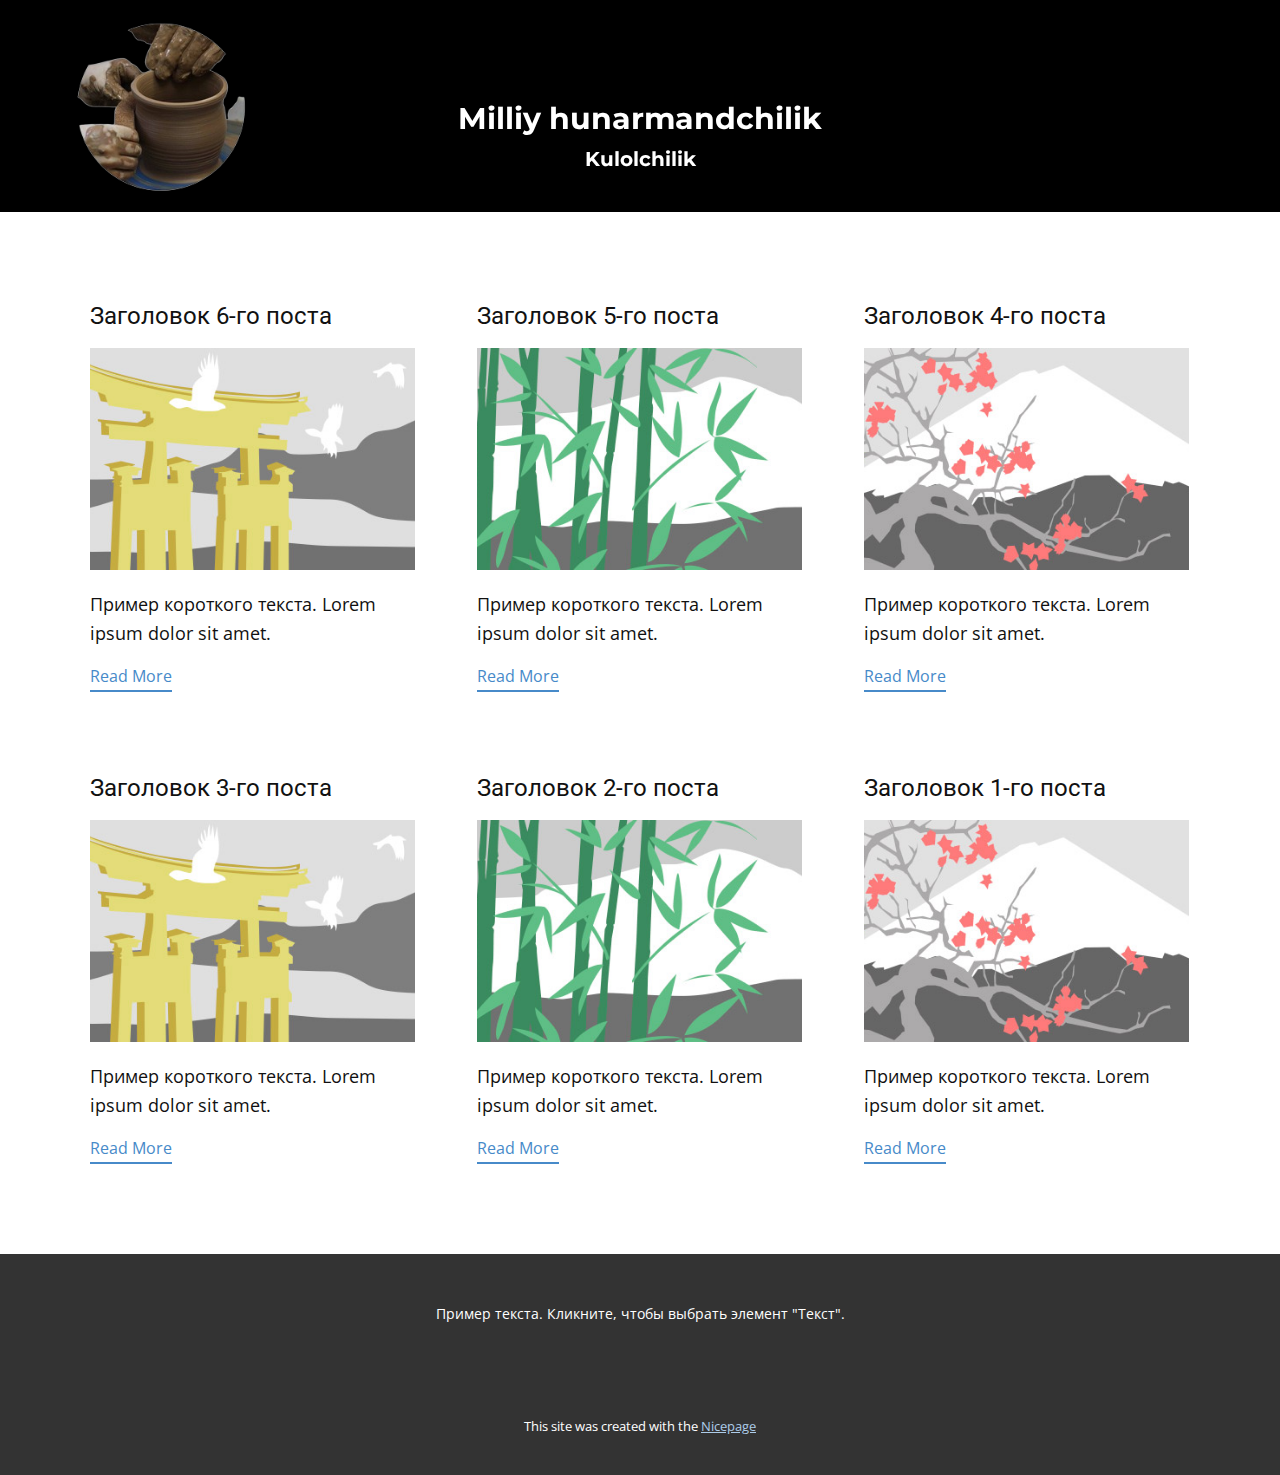
<file: blog/blog.html>
<!DOCTYPE html>
<html style="font-size: 16px;" lang="ru"><head>
    <meta name="viewport" content="width=device-width, initial-scale=1.0">
    <meta charset="utf-8">
    <meta name="keywords" content="">
    <meta name="description" content="">
    <title>Блог</title>
    <link rel="stylesheet" href="../nicepage.css" media="screen">
<link rel="stylesheet" href="../Blog-Template.css" media="screen">
    <script class="u-script" type="text/javascript" src="../jquery-1.9.1.min.js" defer=""></script>
    <script class="u-script" type="text/javascript" src="../nicepage.js" defer=""></script>
    <meta name="generator" content="Nicepage 7.1.1, nicepage.com">
    <link id="u-theme-google-font" rel="stylesheet" href="https://fonts.googleapis.com/css?family=Roboto:100,100i,300,300i,400,400i,500,500i,700,700i,900,900i|Open+Sans:300,300i,400,400i,500,500i,600,600i,700,700i,800,800i">
    <link id="u-page-google-font" rel="stylesheet" href="https://fonts.googleapis.com/css?family=Montserrat:100,100i,200,200i,300,300i,400,400i,500,500i,600,600i,700,700i,800,800i,900,900i">
    
    
    
    <script type="application/ld+json">{
		"@context": "http://schema.org",
		"@type": "Organization",
		"name": ""
}</script>
    <meta name="theme-color" content="#478ac9">
  <meta data-intl-tel-input-cdn-path="intlTelInput/"></head>
  <body data-path-to-root="./" data-include-products="false" class="u-body u-xl-mode" data-lang="ru"><header class="u-black u-clearfix u-header u-header" id="sec-35ae"><div class="u-clearfix u-sheet u-sheet-1">
        <img class="u-image u-image-circle u-image-contain u-preserve-proportions u-image-1" src="../images/____13_-removebg-preview-1.png" alt="" data-image-width="231" data-image-height="219">
        <h4 class="u-align-center-xs u-custom-font u-font-montserrat u-text u-text-default-lg u-text-default-md u-text-default-sm u-text-default-xl u-text-1" data-animation-name="customAnimationIn" data-animation-duration="1000" data-animation-delay="0">Milliy hunarmandchilik</h4>
        <p class="u-custom-font u-font-montserrat u-text u-text-default u-text-2" data-animation-name="customAnimationIn" data-animation-duration="1000" data-animation-delay="0">Kulolchilik</p>
      </div></header>
    <section class="u-clearfix u-section-1" id="sec-431c">
      <div class="u-clearfix u-sheet u-valign-middle u-sheet-1"><!--blog--><!--blog_options_json--><!--{"type":"Recent","source":"","tags":"","count":""}--><!--/blog_options_json-->
        <div class="u-blog u-expanded-width u-repeater u-repeater-1"><!--blog_post-->
          <div class="u-blog-post u-container-style u-repeater-item u-white u-repeater-item-1">
            <div class="u-container-layout u-similar-container u-valign-top u-container-layout-1"><!--blog_post_header-->
              <h4 class="u-blog-control u-text u-text-1">
                <a class="u-post-header-link" href="../blog/пост-5.html">Заголовок 6-го поста</a>
              </h4><!--/blog_post_header--><!--blog_post_image-->
              <a class="u-post-header-link" href="../blog/пост-5.html"><img alt="" class="u-blog-control u-expanded-width u-image u-image-default u-image-1" src="../images/8ad73f3c.jpeg"></a><!--/blog_post_image--><!--blog_post_content-->
              <div class="u-blog-control u-post-content u-text u-text-2 fr-view">Пример короткого текста. Lorem ipsum dolor sit amet.</div><!--/blog_post_content--><!--blog_post_readmore-->
              <a href="../blog/пост-5.html" class="u-blog-control u-border-2 u-border-palette-1-base u-btn u-btn-rectangle u-button-style u-none u-btn-1"><!--blog_post_readmore_content--><!--options_json--><!--{"content":"Read More","defaultValue":"Читать дальше"}--><!--/options_json-->Read More<!--/blog_post_readmore_content--></a><!--/blog_post_readmore-->
            </div>
          </div><div class="u-blog-post u-container-style u-repeater-item u-video-cover u-white">
            <div class="u-container-layout u-similar-container u-valign-top u-container-layout-2"><!--blog_post_header-->
              <h4 class="u-blog-control u-text u-text-3">
                <a class="u-post-header-link" href="../blog/пост-4.html">Заголовок 5-го поста</a>
              </h4><!--/blog_post_header--><!--blog_post_image-->
              <a class="u-post-header-link" href="../blog/пост-4.html"><img alt="" class="u-blog-control u-expanded-width u-image u-image-default u-image-2" src="../images/68f64b9d.jpeg"></a><!--/blog_post_image--><!--blog_post_content-->
              <div class="u-blog-control u-post-content u-text u-text-4 fr-view">Пример короткого текста. Lorem ipsum dolor sit amet.</div><!--/blog_post_content--><!--blog_post_readmore-->
              <a href="../blog/пост-4.html" class="u-blog-control u-border-2 u-border-palette-1-base u-btn u-btn-rectangle u-button-style u-none u-btn-2"><!--blog_post_readmore_content--><!--options_json--><!--{"content":"Read More","defaultValue":"Читать дальше"}--><!--/options_json-->Read More<!--/blog_post_readmore_content--></a><!--/blog_post_readmore-->
            </div>
          </div><div class="u-blog-post u-container-style u-repeater-item u-video-cover u-white">
            <div class="u-container-layout u-similar-container u-valign-top u-container-layout-3"><!--blog_post_header-->
              <h4 class="u-blog-control u-text u-text-5">
                <a class="u-post-header-link" href="../blog/пост-3.html">Заголовок 4-го поста</a>
              </h4><!--/blog_post_header--><!--blog_post_image-->
              <a class="u-post-header-link" href="../blog/пост-3.html"><img alt="" class="u-blog-control u-expanded-width u-image u-image-default u-image-3" src="../images/0fd3416c.jpeg"></a><!--/blog_post_image--><!--blog_post_content-->
              <div class="u-blog-control u-post-content u-text u-text-6 fr-view">Пример короткого текста. Lorem ipsum dolor sit amet.</div><!--/blog_post_content--><!--blog_post_readmore-->
              <a href="../blog/пост-3.html" class="u-blog-control u-border-2 u-border-palette-1-base u-btn u-btn-rectangle u-button-style u-none u-btn-3"><!--blog_post_readmore_content--><!--options_json--><!--{"content":"Read More","defaultValue":"Читать дальше"}--><!--/options_json-->Read More<!--/blog_post_readmore_content--></a><!--/blog_post_readmore-->
            </div>
          </div><div class="u-blog-post u-container-style u-repeater-item u-white u-repeater-item-1">
            <div class="u-container-layout u-similar-container u-valign-top u-container-layout-1"><!--blog_post_header-->
              <h4 class="u-blog-control u-text u-text-1">
                <a class="u-post-header-link" href="../blog/пост-2.html">Заголовок 3-го поста</a>
              </h4><!--/blog_post_header--><!--blog_post_image-->
              <a class="u-post-header-link" href="../blog/пост-2.html"><img alt="" class="u-blog-control u-expanded-width u-image u-image-default u-image-1" src="../images/8ad73f3c.jpeg"></a><!--/blog_post_image--><!--blog_post_content-->
              <div class="u-blog-control u-post-content u-text u-text-2 fr-view">Пример короткого текста. Lorem ipsum dolor sit amet.</div><!--/blog_post_content--><!--blog_post_readmore-->
              <a href="../blog/пост-2.html" class="u-blog-control u-border-2 u-border-palette-1-base u-btn u-btn-rectangle u-button-style u-none u-btn-1"><!--blog_post_readmore_content--><!--options_json--><!--{"content":"Read More","defaultValue":"Читать дальше"}--><!--/options_json-->Read More<!--/blog_post_readmore_content--></a><!--/blog_post_readmore-->
            </div>
          </div><div class="u-blog-post u-container-style u-repeater-item u-video-cover u-white">
            <div class="u-container-layout u-similar-container u-valign-top u-container-layout-2"><!--blog_post_header-->
              <h4 class="u-blog-control u-text u-text-3">
                <a class="u-post-header-link" href="../blog/пост-1.html">Заголовок 2-го поста</a>
              </h4><!--/blog_post_header--><!--blog_post_image-->
              <a class="u-post-header-link" href="../blog/пост-1.html"><img alt="" class="u-blog-control u-expanded-width u-image u-image-default u-image-2" src="../images/68f64b9d.jpeg"></a><!--/blog_post_image--><!--blog_post_content-->
              <div class="u-blog-control u-post-content u-text u-text-4 fr-view">Пример короткого текста. Lorem ipsum dolor sit amet.</div><!--/blog_post_content--><!--blog_post_readmore-->
              <a href="../blog/пост-1.html" class="u-blog-control u-border-2 u-border-palette-1-base u-btn u-btn-rectangle u-button-style u-none u-btn-2"><!--blog_post_readmore_content--><!--options_json--><!--{"content":"Read More","defaultValue":"Читать дальше"}--><!--/options_json-->Read More<!--/blog_post_readmore_content--></a><!--/blog_post_readmore-->
            </div>
          </div><div class="u-blog-post u-container-style u-repeater-item u-video-cover u-white">
            <div class="u-container-layout u-similar-container u-valign-top u-container-layout-3"><!--blog_post_header-->
              <h4 class="u-blog-control u-text u-text-5">
                <a class="u-post-header-link" href="../blog/пост.html">Заголовок 1-го поста</a>
              </h4><!--/blog_post_header--><!--blog_post_image-->
              <a class="u-post-header-link" href="../blog/пост.html"><img alt="" class="u-blog-control u-expanded-width u-image u-image-default u-image-3" src="../images/0fd3416c.jpeg"></a><!--/blog_post_image--><!--blog_post_content-->
              <div class="u-blog-control u-post-content u-text u-text-6 fr-view">Пример короткого текста. Lorem ipsum dolor sit amet.</div><!--/blog_post_content--><!--blog_post_readmore-->
              <a href="../blog/пост.html" class="u-blog-control u-border-2 u-border-palette-1-base u-btn u-btn-rectangle u-button-style u-none u-btn-3"><!--blog_post_readmore_content--><!--options_json--><!--{"content":"Read More","defaultValue":"Читать дальше"}--><!--/options_json-->Read More<!--/blog_post_readmore_content--></a><!--/blog_post_readmore-->
            </div>
          </div><!--/blog_post--><!--blog_post-->
          <!--/blog_post--><!--blog_post-->
          <!--/blog_post-->
        </div><!--/blog-->
      </div>
    </section>
    
    
    
    <footer class="u-align-center u-clearfix u-container-align-center u-footer u-grey-80 u-footer" id="sec-3c3a"><div class="u-clearfix u-sheet u-sheet-1">
        <p class="u-small-text u-text u-text-variant u-text-1">Пример текста. Кликните, чтобы выбрать элемент "Текст".</p>
      </div></footer>
    <section class="u-backlink u-clearfix u-grey-80">
      <p class="u-text">
        <span>This site was created with the </span>
        <a class="u-link" href="https://nicepage.com/" target="_blank" rel="nofollow">
          <span>Nicepage</span>
        </a>
      </p>
    </section>
  
</body></html>
</file>
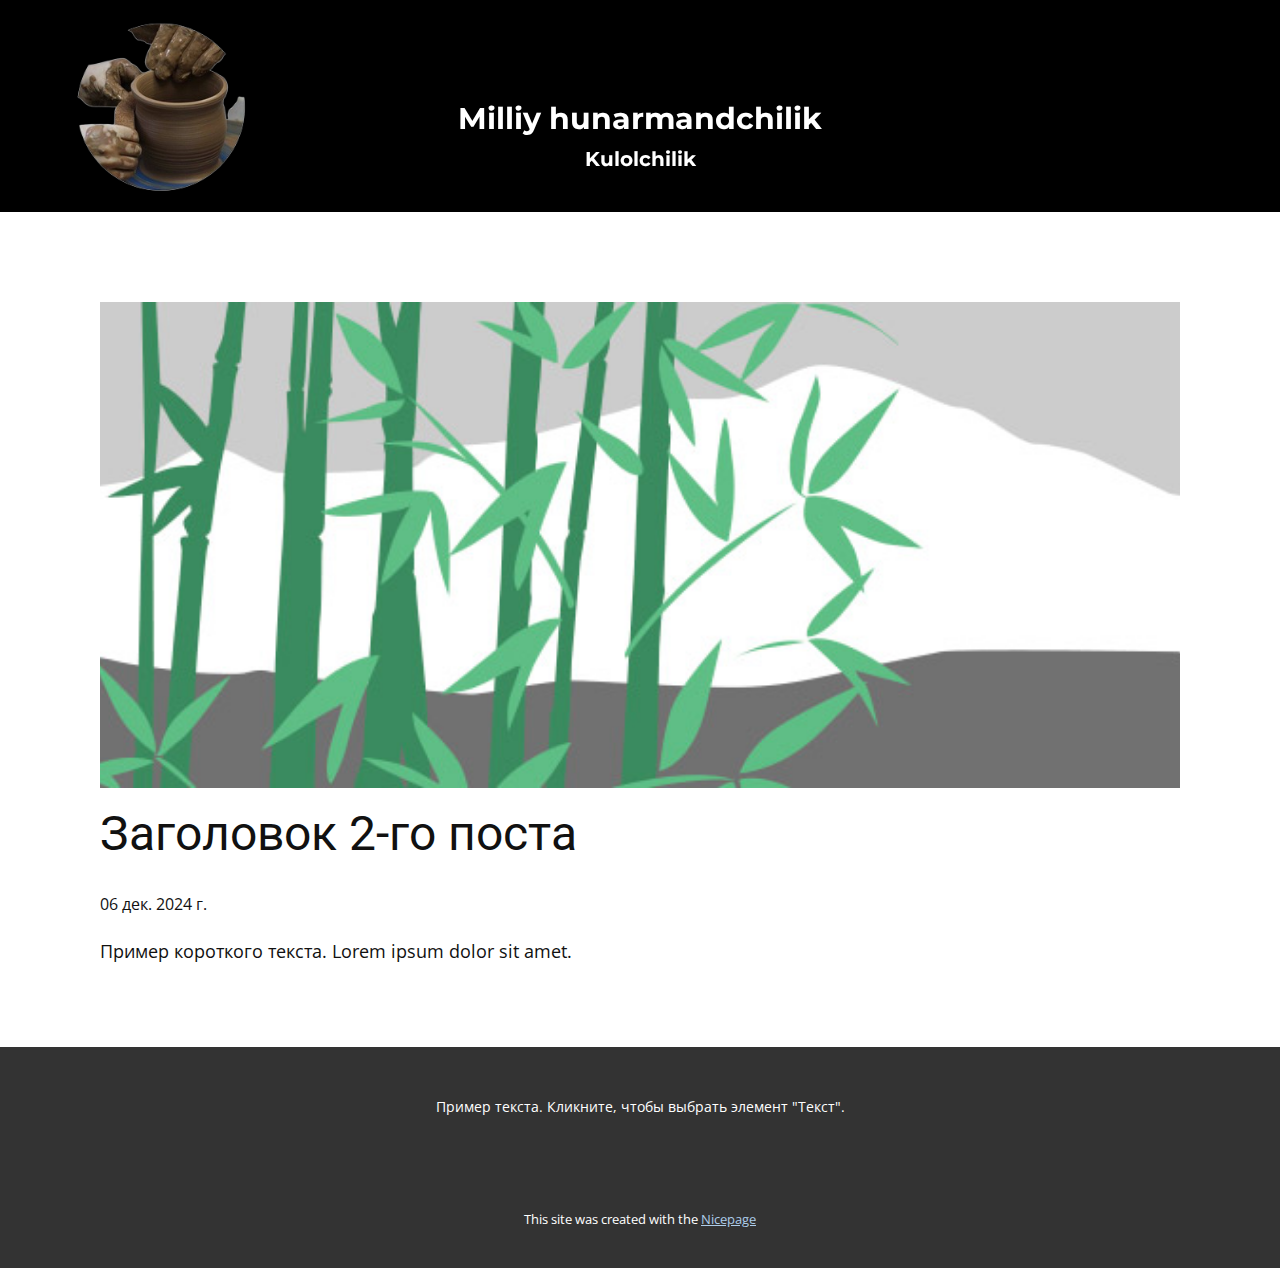
<file: blog/пост-1.html>
<!DOCTYPE html>
<html style="font-size: 16px;" lang="ru"><head>
    <meta name="viewport" content="width=device-width, initial-scale=1.0">
    <meta charset="utf-8">
    <meta name="keywords" content="Заголовок 1-го поста">
    <meta name="description" content="">
    <title>Заголовок 2-го поста</title>
    <link rel="stylesheet" href="../nicepage.css" media="screen">
<link rel="stylesheet" href="../Post-Template.css" media="screen">
    <script class="u-script" type="text/javascript" src="../jquery-1.9.1.min.js" defer=""></script>
    <script class="u-script" type="text/javascript" src="../nicepage.js" defer=""></script>
    <meta name="generator" content="Nicepage 7.1.1, nicepage.com">
    <link id="u-theme-google-font" rel="stylesheet" href="https://fonts.googleapis.com/css?family=Roboto:100,100i,300,300i,400,400i,500,500i,700,700i,900,900i|Open+Sans:300,300i,400,400i,500,500i,600,600i,700,700i,800,800i">
    <link id="u-page-google-font" rel="stylesheet" href="https://fonts.googleapis.com/css?family=Montserrat:100,100i,200,200i,300,300i,400,400i,500,500i,600,600i,700,700i,800,800i,900,900i">
    
    
    
    <script type="application/ld+json">{
		"@context": "http://schema.org",
		"@type": "Organization",
		"name": ""
}</script>
    <meta name="theme-color" content="#478ac9">
  <meta data-intl-tel-input-cdn-path="intlTelInput/"></head>
  <body data-path-to-root="./" data-include-products="false" class="u-body u-xl-mode" data-lang="ru"><header class="u-black u-clearfix u-header u-header" id="sec-35ae"><div class="u-clearfix u-sheet u-sheet-1">
        <img class="u-image u-image-circle u-image-contain u-preserve-proportions u-image-1" src="../images/____13_-removebg-preview-1.png" alt="" data-image-width="231" data-image-height="219">
        <h4 class="u-align-center-xs u-custom-font u-font-montserrat u-text u-text-default-lg u-text-default-md u-text-default-sm u-text-default-xl u-text-1" data-animation-name="customAnimationIn" data-animation-duration="1000" data-animation-delay="0">Milliy hunarmandchilik</h4>
        <p class="u-custom-font u-font-montserrat u-text u-text-default u-text-2" data-animation-name="customAnimationIn" data-animation-duration="1000" data-animation-delay="0">Kulolchilik</p>
      </div></header>
    <section class="u-align-center u-clearfix u-section-1" id="sec-89d8">
      <div class="u-clearfix u-sheet u-valign-middle-md u-valign-middle-sm u-valign-middle-xs u-sheet-1"><!--post_details--><!--post_details_options_json--><!--{"source":""}--><!--/post_details_options_json--><!--blog_post-->
        <div class="u-container-style u-expanded-width u-post-details u-post-details-1">
          <div class="u-container-layout u-valign-middle u-container-layout-1"><!--blog_post_image-->
            <img alt="" class="u-blog-control u-expanded-width u-image u-image-default u-image-1" src="../images/68f64b9d.jpeg"><!--/blog_post_image--><!--blog_post_header-->
            <h2 class="u-blog-control u-text u-text-1">Заголовок 2-го поста</h2><!--/blog_post_header--><!--blog_post_metadata-->
            <div class="u-blog-control u-metadata u-metadata-1"><!--blog_post_metadata_date-->
              <span class="u-meta-date u-meta-icon">06 дек. 2024 г.</span><!--/blog_post_metadata_date--><!--blog_post_metadata_category-->
              <!--/blog_post_metadata_category--><!--blog_post_metadata_comments-->
              <!--/blog_post_metadata_comments-->
            </div><!--/blog_post_metadata--><!--blog_post_content-->
            <div class="u-align-justify u-blog-control u-post-content u-text u-text-2 fr-view">
  <p>Пример короткого текста. Lorem ipsum dolor sit amet.</p>
  </div><!--/blog_post_content-->
          </div>
        </div><!--/blog_post--><!--/post_details-->
      </div>
    </section>
    
    
    
    <footer class="u-align-center u-clearfix u-container-align-center u-footer u-grey-80 u-footer" id="sec-3c3a"><div class="u-clearfix u-sheet u-sheet-1">
        <p class="u-small-text u-text u-text-variant u-text-1">Пример текста. Кликните, чтобы выбрать элемент "Текст".</p>
      </div></footer>
    <section class="u-backlink u-clearfix u-grey-80">
      <p class="u-text">
        <span>This site was created with the </span>
        <a class="u-link" href="https://nicepage.com/" target="_blank" rel="nofollow">
          <span>Nicepage</span>
        </a>
      </p>
    </section>
  
</body></html>
</file>
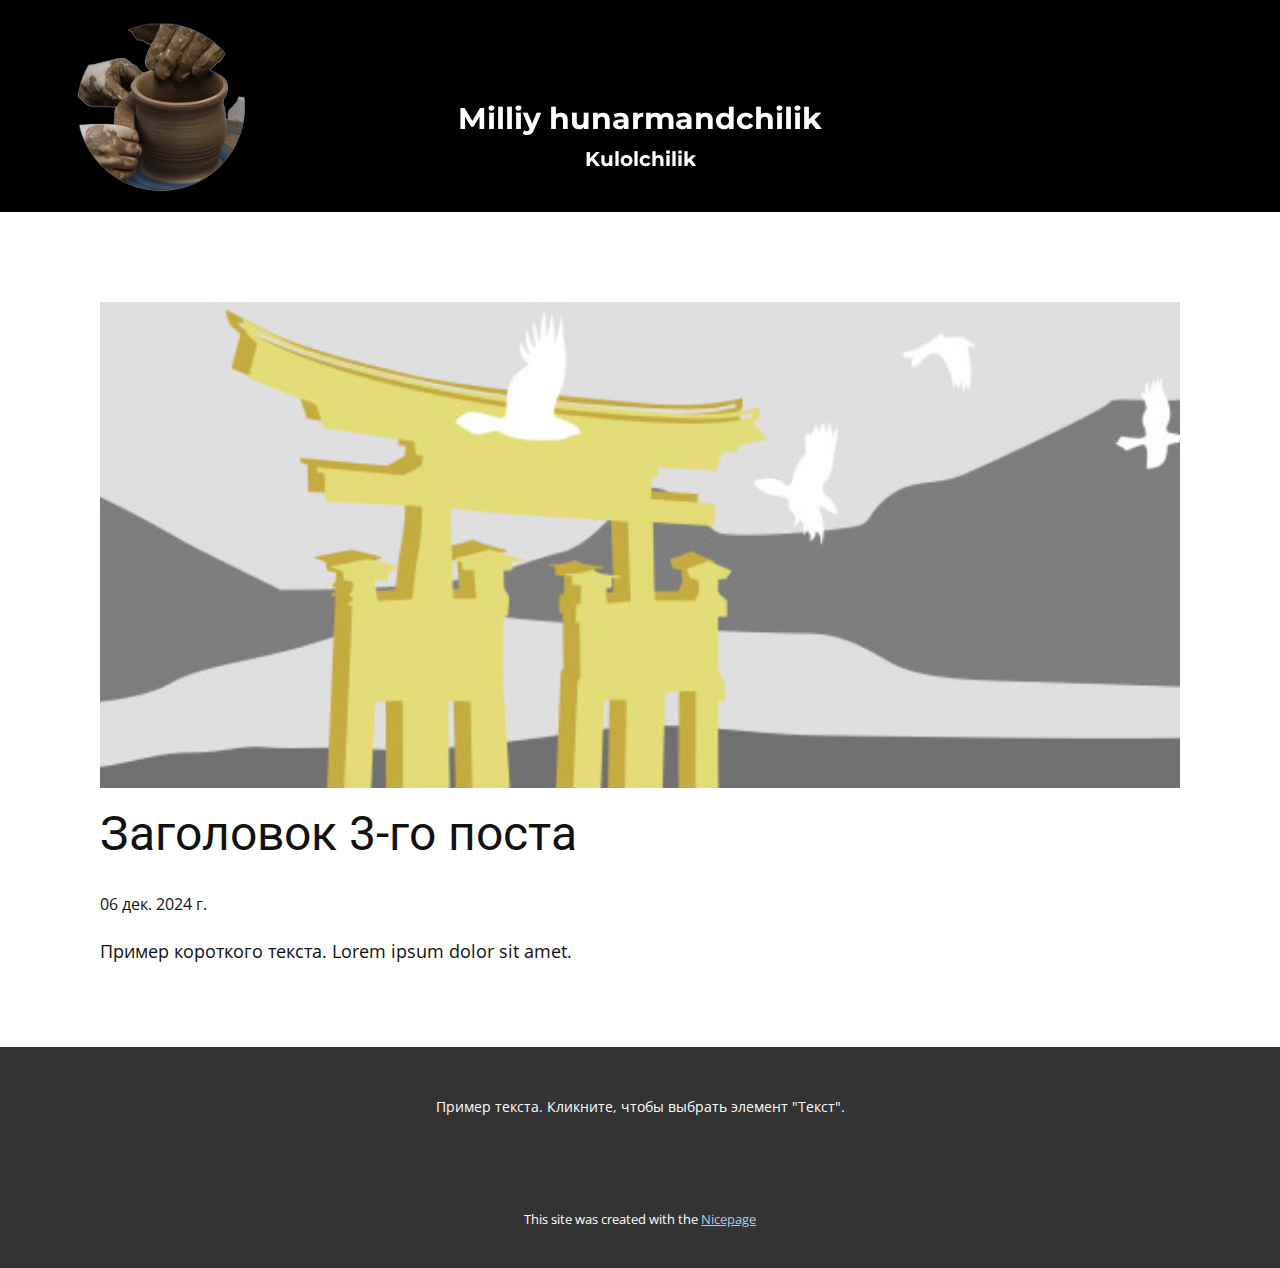
<file: blog/пост-2.html>
<!DOCTYPE html>
<html style="font-size: 16px;" lang="ru"><head>
    <meta name="viewport" content="width=device-width, initial-scale=1.0">
    <meta charset="utf-8">
    <meta name="keywords" content="Заголовок 1-го поста">
    <meta name="description" content="">
    <title>Заголовок 3-го поста</title>
    <link rel="stylesheet" href="../nicepage.css" media="screen">
<link rel="stylesheet" href="../Post-Template.css" media="screen">
    <script class="u-script" type="text/javascript" src="../jquery-1.9.1.min.js" defer=""></script>
    <script class="u-script" type="text/javascript" src="../nicepage.js" defer=""></script>
    <meta name="generator" content="Nicepage 7.1.1, nicepage.com">
    <link id="u-theme-google-font" rel="stylesheet" href="https://fonts.googleapis.com/css?family=Roboto:100,100i,300,300i,400,400i,500,500i,700,700i,900,900i|Open+Sans:300,300i,400,400i,500,500i,600,600i,700,700i,800,800i">
    <link id="u-page-google-font" rel="stylesheet" href="https://fonts.googleapis.com/css?family=Montserrat:100,100i,200,200i,300,300i,400,400i,500,500i,600,600i,700,700i,800,800i,900,900i">
    
    
    
    <script type="application/ld+json">{
		"@context": "http://schema.org",
		"@type": "Organization",
		"name": ""
}</script>
    <meta name="theme-color" content="#478ac9">
  <meta data-intl-tel-input-cdn-path="intlTelInput/"></head>
  <body data-path-to-root="./" data-include-products="false" class="u-body u-xl-mode" data-lang="ru"><header class="u-black u-clearfix u-header u-header" id="sec-35ae"><div class="u-clearfix u-sheet u-sheet-1">
        <img class="u-image u-image-circle u-image-contain u-preserve-proportions u-image-1" src="../images/____13_-removebg-preview-1.png" alt="" data-image-width="231" data-image-height="219">
        <h4 class="u-align-center-xs u-custom-font u-font-montserrat u-text u-text-default-lg u-text-default-md u-text-default-sm u-text-default-xl u-text-1" data-animation-name="customAnimationIn" data-animation-duration="1000" data-animation-delay="0">Milliy hunarmandchilik</h4>
        <p class="u-custom-font u-font-montserrat u-text u-text-default u-text-2" data-animation-name="customAnimationIn" data-animation-duration="1000" data-animation-delay="0">Kulolchilik</p>
      </div></header>
    <section class="u-align-center u-clearfix u-section-1" id="sec-89d8">
      <div class="u-clearfix u-sheet u-valign-middle-md u-valign-middle-sm u-valign-middle-xs u-sheet-1"><!--post_details--><!--post_details_options_json--><!--{"source":""}--><!--/post_details_options_json--><!--blog_post-->
        <div class="u-container-style u-expanded-width u-post-details u-post-details-1">
          <div class="u-container-layout u-valign-middle u-container-layout-1"><!--blog_post_image-->
            <img alt="" class="u-blog-control u-expanded-width u-image u-image-default u-image-1" src="../images/8ad73f3c.jpeg"><!--/blog_post_image--><!--blog_post_header-->
            <h2 class="u-blog-control u-text u-text-1">Заголовок 3-го поста</h2><!--/blog_post_header--><!--blog_post_metadata-->
            <div class="u-blog-control u-metadata u-metadata-1"><!--blog_post_metadata_date-->
              <span class="u-meta-date u-meta-icon">06 дек. 2024 г.</span><!--/blog_post_metadata_date--><!--blog_post_metadata_category-->
              <!--/blog_post_metadata_category--><!--blog_post_metadata_comments-->
              <!--/blog_post_metadata_comments-->
            </div><!--/blog_post_metadata--><!--blog_post_content-->
            <div class="u-align-justify u-blog-control u-post-content u-text u-text-2 fr-view">
  <p>Пример короткого текста. Lorem ipsum dolor sit amet.</p>
  </div><!--/blog_post_content-->
          </div>
        </div><!--/blog_post--><!--/post_details-->
      </div>
    </section>
    
    
    
    <footer class="u-align-center u-clearfix u-container-align-center u-footer u-grey-80 u-footer" id="sec-3c3a"><div class="u-clearfix u-sheet u-sheet-1">
        <p class="u-small-text u-text u-text-variant u-text-1">Пример текста. Кликните, чтобы выбрать элемент "Текст".</p>
      </div></footer>
    <section class="u-backlink u-clearfix u-grey-80">
      <p class="u-text">
        <span>This site was created with the </span>
        <a class="u-link" href="https://nicepage.com/" target="_blank" rel="nofollow">
          <span>Nicepage</span>
        </a>
      </p>
    </section>
  
</body></html>
</file>
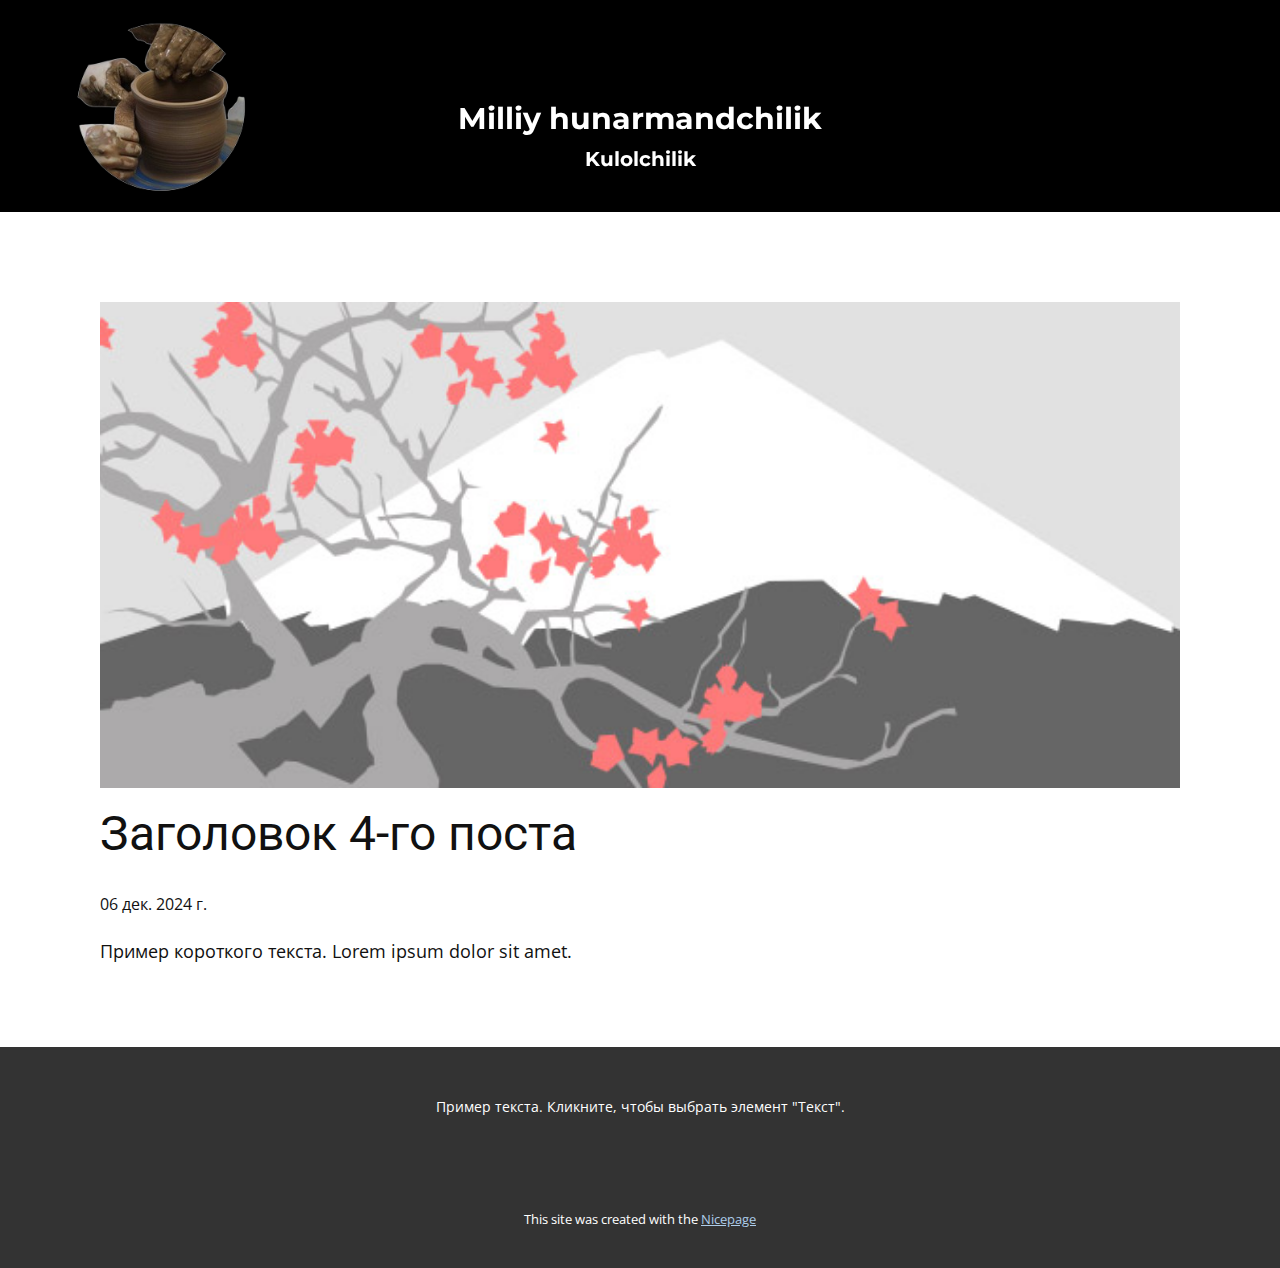
<file: blog/пост-3.html>
<!DOCTYPE html>
<html style="font-size: 16px;" lang="ru"><head>
    <meta name="viewport" content="width=device-width, initial-scale=1.0">
    <meta charset="utf-8">
    <meta name="keywords" content="Заголовок 1-го поста">
    <meta name="description" content="">
    <title>Заголовок 4-го поста</title>
    <link rel="stylesheet" href="../nicepage.css" media="screen">
<link rel="stylesheet" href="../Post-Template.css" media="screen">
    <script class="u-script" type="text/javascript" src="../jquery-1.9.1.min.js" defer=""></script>
    <script class="u-script" type="text/javascript" src="../nicepage.js" defer=""></script>
    <meta name="generator" content="Nicepage 7.1.1, nicepage.com">
    <link id="u-theme-google-font" rel="stylesheet" href="https://fonts.googleapis.com/css?family=Roboto:100,100i,300,300i,400,400i,500,500i,700,700i,900,900i|Open+Sans:300,300i,400,400i,500,500i,600,600i,700,700i,800,800i">
    <link id="u-page-google-font" rel="stylesheet" href="https://fonts.googleapis.com/css?family=Montserrat:100,100i,200,200i,300,300i,400,400i,500,500i,600,600i,700,700i,800,800i,900,900i">
    
    
    
    <script type="application/ld+json">{
		"@context": "http://schema.org",
		"@type": "Organization",
		"name": ""
}</script>
    <meta name="theme-color" content="#478ac9">
  <meta data-intl-tel-input-cdn-path="intlTelInput/"></head>
  <body data-path-to-root="./" data-include-products="false" class="u-body u-xl-mode" data-lang="ru"><header class="u-black u-clearfix u-header u-header" id="sec-35ae"><div class="u-clearfix u-sheet u-sheet-1">
        <img class="u-image u-image-circle u-image-contain u-preserve-proportions u-image-1" src="../images/____13_-removebg-preview-1.png" alt="" data-image-width="231" data-image-height="219">
        <h4 class="u-align-center-xs u-custom-font u-font-montserrat u-text u-text-default-lg u-text-default-md u-text-default-sm u-text-default-xl u-text-1" data-animation-name="customAnimationIn" data-animation-duration="1000" data-animation-delay="0">Milliy hunarmandchilik</h4>
        <p class="u-custom-font u-font-montserrat u-text u-text-default u-text-2" data-animation-name="customAnimationIn" data-animation-duration="1000" data-animation-delay="0">Kulolchilik</p>
      </div></header>
    <section class="u-align-center u-clearfix u-section-1" id="sec-89d8">
      <div class="u-clearfix u-sheet u-valign-middle-md u-valign-middle-sm u-valign-middle-xs u-sheet-1"><!--post_details--><!--post_details_options_json--><!--{"source":""}--><!--/post_details_options_json--><!--blog_post-->
        <div class="u-container-style u-expanded-width u-post-details u-post-details-1">
          <div class="u-container-layout u-valign-middle u-container-layout-1"><!--blog_post_image-->
            <img alt="" class="u-blog-control u-expanded-width u-image u-image-default u-image-1" src="../images/0fd3416c.jpeg"><!--/blog_post_image--><!--blog_post_header-->
            <h2 class="u-blog-control u-text u-text-1">Заголовок 4-го поста</h2><!--/blog_post_header--><!--blog_post_metadata-->
            <div class="u-blog-control u-metadata u-metadata-1"><!--blog_post_metadata_date-->
              <span class="u-meta-date u-meta-icon">06 дек. 2024 г.</span><!--/blog_post_metadata_date--><!--blog_post_metadata_category-->
              <!--/blog_post_metadata_category--><!--blog_post_metadata_comments-->
              <!--/blog_post_metadata_comments-->
            </div><!--/blog_post_metadata--><!--blog_post_content-->
            <div class="u-align-justify u-blog-control u-post-content u-text u-text-2 fr-view">
  <p>Пример короткого текста. Lorem ipsum dolor sit amet.</p>
  </div><!--/blog_post_content-->
          </div>
        </div><!--/blog_post--><!--/post_details-->
      </div>
    </section>
    
    
    
    <footer class="u-align-center u-clearfix u-container-align-center u-footer u-grey-80 u-footer" id="sec-3c3a"><div class="u-clearfix u-sheet u-sheet-1">
        <p class="u-small-text u-text u-text-variant u-text-1">Пример текста. Кликните, чтобы выбрать элемент "Текст".</p>
      </div></footer>
    <section class="u-backlink u-clearfix u-grey-80">
      <p class="u-text">
        <span>This site was created with the </span>
        <a class="u-link" href="https://nicepage.com/" target="_blank" rel="nofollow">
          <span>Nicepage</span>
        </a>
      </p>
    </section>
  
</body></html>
</file>
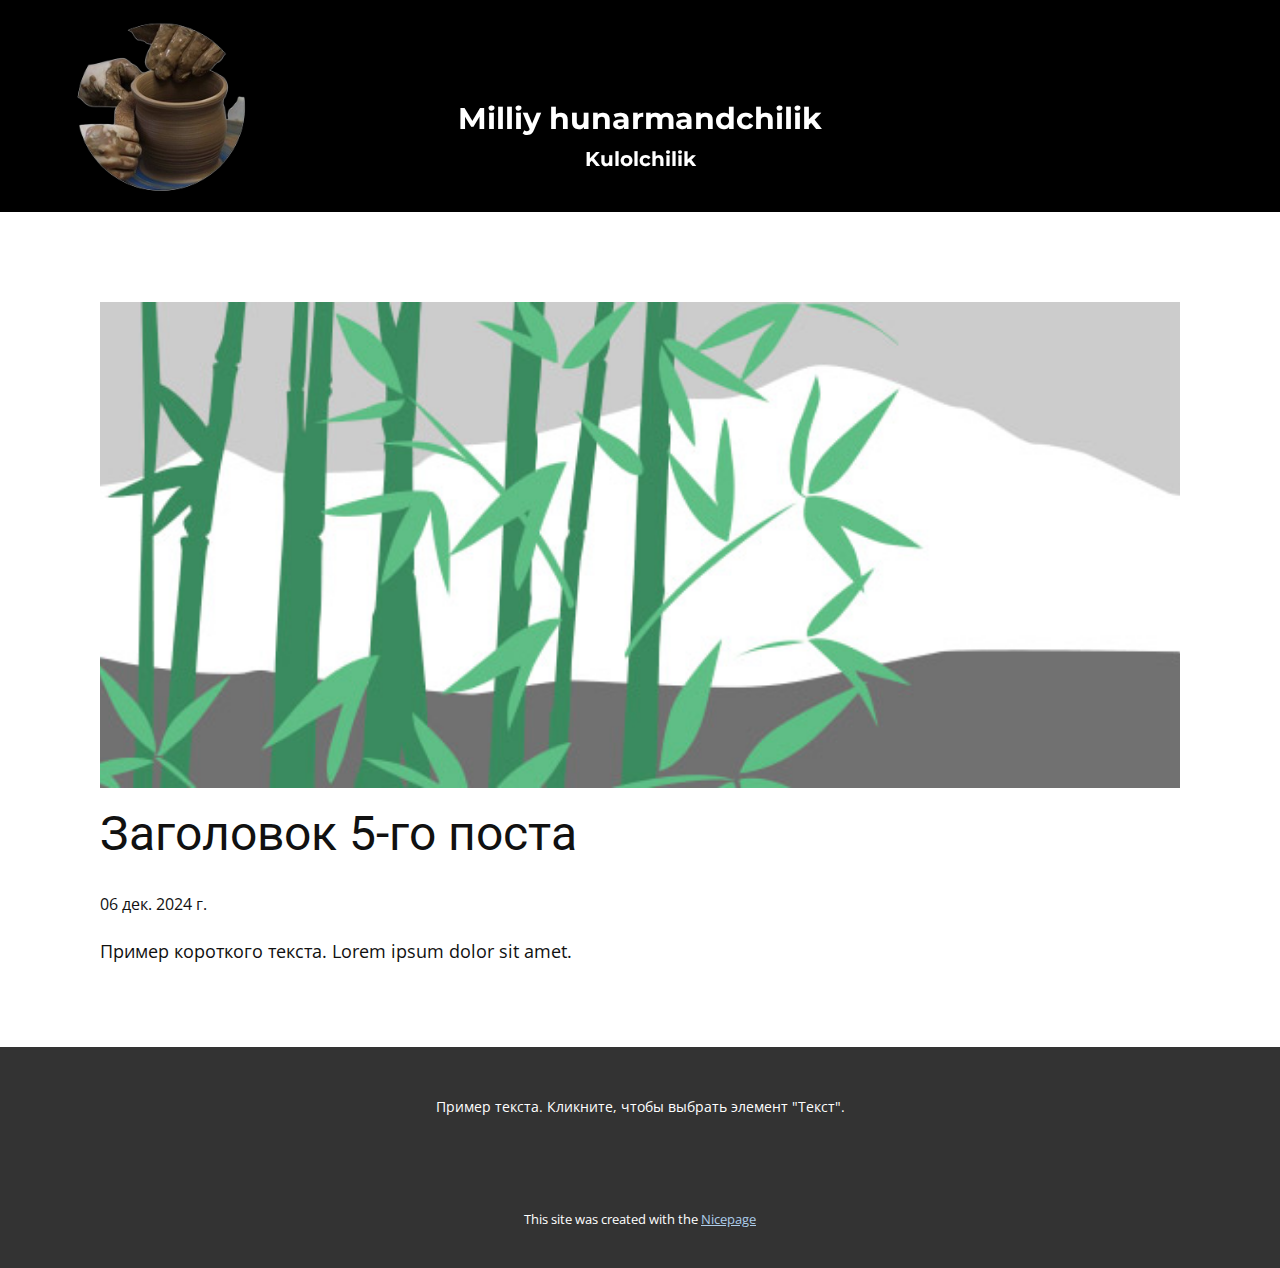
<file: blog/пост-4.html>
<!DOCTYPE html>
<html style="font-size: 16px;" lang="ru"><head>
    <meta name="viewport" content="width=device-width, initial-scale=1.0">
    <meta charset="utf-8">
    <meta name="keywords" content="Заголовок 1-го поста">
    <meta name="description" content="">
    <title>Заголовок 5-го поста</title>
    <link rel="stylesheet" href="../nicepage.css" media="screen">
<link rel="stylesheet" href="../Post-Template.css" media="screen">
    <script class="u-script" type="text/javascript" src="../jquery-1.9.1.min.js" defer=""></script>
    <script class="u-script" type="text/javascript" src="../nicepage.js" defer=""></script>
    <meta name="generator" content="Nicepage 7.1.1, nicepage.com">
    <link id="u-theme-google-font" rel="stylesheet" href="https://fonts.googleapis.com/css?family=Roboto:100,100i,300,300i,400,400i,500,500i,700,700i,900,900i|Open+Sans:300,300i,400,400i,500,500i,600,600i,700,700i,800,800i">
    <link id="u-page-google-font" rel="stylesheet" href="https://fonts.googleapis.com/css?family=Montserrat:100,100i,200,200i,300,300i,400,400i,500,500i,600,600i,700,700i,800,800i,900,900i">
    
    
    
    <script type="application/ld+json">{
		"@context": "http://schema.org",
		"@type": "Organization",
		"name": ""
}</script>
    <meta name="theme-color" content="#478ac9">
  <meta data-intl-tel-input-cdn-path="intlTelInput/"></head>
  <body data-path-to-root="./" data-include-products="false" class="u-body u-xl-mode" data-lang="ru"><header class="u-black u-clearfix u-header u-header" id="sec-35ae"><div class="u-clearfix u-sheet u-sheet-1">
        <img class="u-image u-image-circle u-image-contain u-preserve-proportions u-image-1" src="../images/____13_-removebg-preview-1.png" alt="" data-image-width="231" data-image-height="219">
        <h4 class="u-align-center-xs u-custom-font u-font-montserrat u-text u-text-default-lg u-text-default-md u-text-default-sm u-text-default-xl u-text-1" data-animation-name="customAnimationIn" data-animation-duration="1000" data-animation-delay="0">Milliy hunarmandchilik</h4>
        <p class="u-custom-font u-font-montserrat u-text u-text-default u-text-2" data-animation-name="customAnimationIn" data-animation-duration="1000" data-animation-delay="0">Kulolchilik</p>
      </div></header>
    <section class="u-align-center u-clearfix u-section-1" id="sec-89d8">
      <div class="u-clearfix u-sheet u-valign-middle-md u-valign-middle-sm u-valign-middle-xs u-sheet-1"><!--post_details--><!--post_details_options_json--><!--{"source":""}--><!--/post_details_options_json--><!--blog_post-->
        <div class="u-container-style u-expanded-width u-post-details u-post-details-1">
          <div class="u-container-layout u-valign-middle u-container-layout-1"><!--blog_post_image-->
            <img alt="" class="u-blog-control u-expanded-width u-image u-image-default u-image-1" src="../images/68f64b9d.jpeg"><!--/blog_post_image--><!--blog_post_header-->
            <h2 class="u-blog-control u-text u-text-1">Заголовок 5-го поста</h2><!--/blog_post_header--><!--blog_post_metadata-->
            <div class="u-blog-control u-metadata u-metadata-1"><!--blog_post_metadata_date-->
              <span class="u-meta-date u-meta-icon">06 дек. 2024 г.</span><!--/blog_post_metadata_date--><!--blog_post_metadata_category-->
              <!--/blog_post_metadata_category--><!--blog_post_metadata_comments-->
              <!--/blog_post_metadata_comments-->
            </div><!--/blog_post_metadata--><!--blog_post_content-->
            <div class="u-align-justify u-blog-control u-post-content u-text u-text-2 fr-view">
  <p>Пример короткого текста. Lorem ipsum dolor sit amet.</p>
  </div><!--/blog_post_content-->
          </div>
        </div><!--/blog_post--><!--/post_details-->
      </div>
    </section>
    
    
    
    <footer class="u-align-center u-clearfix u-container-align-center u-footer u-grey-80 u-footer" id="sec-3c3a"><div class="u-clearfix u-sheet u-sheet-1">
        <p class="u-small-text u-text u-text-variant u-text-1">Пример текста. Кликните, чтобы выбрать элемент "Текст".</p>
      </div></footer>
    <section class="u-backlink u-clearfix u-grey-80">
      <p class="u-text">
        <span>This site was created with the </span>
        <a class="u-link" href="https://nicepage.com/" target="_blank" rel="nofollow">
          <span>Nicepage</span>
        </a>
      </p>
    </section>
  
</body></html>
</file>
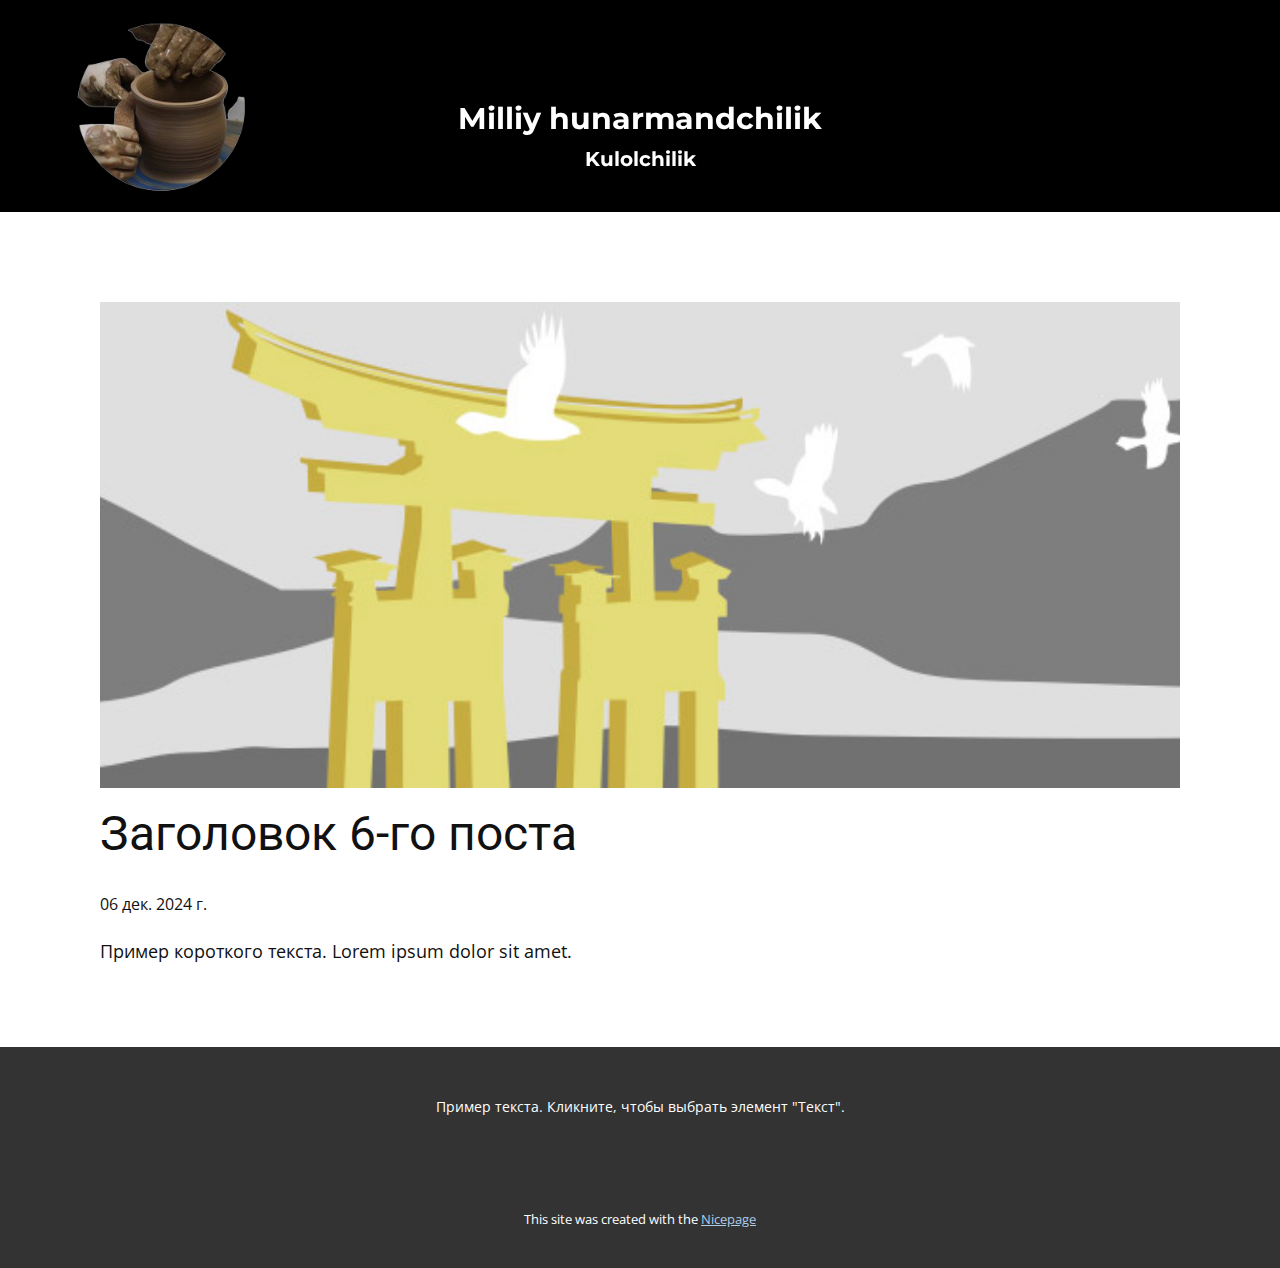
<file: blog/пост-5.html>
<!DOCTYPE html>
<html style="font-size: 16px;" lang="ru"><head>
    <meta name="viewport" content="width=device-width, initial-scale=1.0">
    <meta charset="utf-8">
    <meta name="keywords" content="Заголовок 1-го поста">
    <meta name="description" content="">
    <title>Заголовок 6-го поста</title>
    <link rel="stylesheet" href="../nicepage.css" media="screen">
<link rel="stylesheet" href="../Post-Template.css" media="screen">
    <script class="u-script" type="text/javascript" src="../jquery-1.9.1.min.js" defer=""></script>
    <script class="u-script" type="text/javascript" src="../nicepage.js" defer=""></script>
    <meta name="generator" content="Nicepage 7.1.1, nicepage.com">
    <link id="u-theme-google-font" rel="stylesheet" href="https://fonts.googleapis.com/css?family=Roboto:100,100i,300,300i,400,400i,500,500i,700,700i,900,900i|Open+Sans:300,300i,400,400i,500,500i,600,600i,700,700i,800,800i">
    <link id="u-page-google-font" rel="stylesheet" href="https://fonts.googleapis.com/css?family=Montserrat:100,100i,200,200i,300,300i,400,400i,500,500i,600,600i,700,700i,800,800i,900,900i">
    
    
    
    <script type="application/ld+json">{
		"@context": "http://schema.org",
		"@type": "Organization",
		"name": ""
}</script>
    <meta name="theme-color" content="#478ac9">
  <meta data-intl-tel-input-cdn-path="intlTelInput/"></head>
  <body data-path-to-root="./" data-include-products="false" class="u-body u-xl-mode" data-lang="ru"><header class="u-black u-clearfix u-header u-header" id="sec-35ae"><div class="u-clearfix u-sheet u-sheet-1">
        <img class="u-image u-image-circle u-image-contain u-preserve-proportions u-image-1" src="../images/____13_-removebg-preview-1.png" alt="" data-image-width="231" data-image-height="219">
        <h4 class="u-align-center-xs u-custom-font u-font-montserrat u-text u-text-default-lg u-text-default-md u-text-default-sm u-text-default-xl u-text-1" data-animation-name="customAnimationIn" data-animation-duration="1000" data-animation-delay="0">Milliy hunarmandchilik</h4>
        <p class="u-custom-font u-font-montserrat u-text u-text-default u-text-2" data-animation-name="customAnimationIn" data-animation-duration="1000" data-animation-delay="0">Kulolchilik</p>
      </div></header>
    <section class="u-align-center u-clearfix u-section-1" id="sec-89d8">
      <div class="u-clearfix u-sheet u-valign-middle-md u-valign-middle-sm u-valign-middle-xs u-sheet-1"><!--post_details--><!--post_details_options_json--><!--{"source":""}--><!--/post_details_options_json--><!--blog_post-->
        <div class="u-container-style u-expanded-width u-post-details u-post-details-1">
          <div class="u-container-layout u-valign-middle u-container-layout-1"><!--blog_post_image-->
            <img alt="" class="u-blog-control u-expanded-width u-image u-image-default u-image-1" src="../images/8ad73f3c.jpeg"><!--/blog_post_image--><!--blog_post_header-->
            <h2 class="u-blog-control u-text u-text-1">Заголовок 6-го поста</h2><!--/blog_post_header--><!--blog_post_metadata-->
            <div class="u-blog-control u-metadata u-metadata-1"><!--blog_post_metadata_date-->
              <span class="u-meta-date u-meta-icon">06 дек. 2024 г.</span><!--/blog_post_metadata_date--><!--blog_post_metadata_category-->
              <!--/blog_post_metadata_category--><!--blog_post_metadata_comments-->
              <!--/blog_post_metadata_comments-->
            </div><!--/blog_post_metadata--><!--blog_post_content-->
            <div class="u-align-justify u-blog-control u-post-content u-text u-text-2 fr-view">
  <p>Пример короткого текста. Lorem ipsum dolor sit amet.</p>
  </div><!--/blog_post_content-->
          </div>
        </div><!--/blog_post--><!--/post_details-->
      </div>
    </section>
    
    
    
    <footer class="u-align-center u-clearfix u-container-align-center u-footer u-grey-80 u-footer" id="sec-3c3a"><div class="u-clearfix u-sheet u-sheet-1">
        <p class="u-small-text u-text u-text-variant u-text-1">Пример текста. Кликните, чтобы выбрать элемент "Текст".</p>
      </div></footer>
    <section class="u-backlink u-clearfix u-grey-80">
      <p class="u-text">
        <span>This site was created with the </span>
        <a class="u-link" href="https://nicepage.com/" target="_blank" rel="nofollow">
          <span>Nicepage</span>
        </a>
      </p>
    </section>
  
</body></html>
</file>
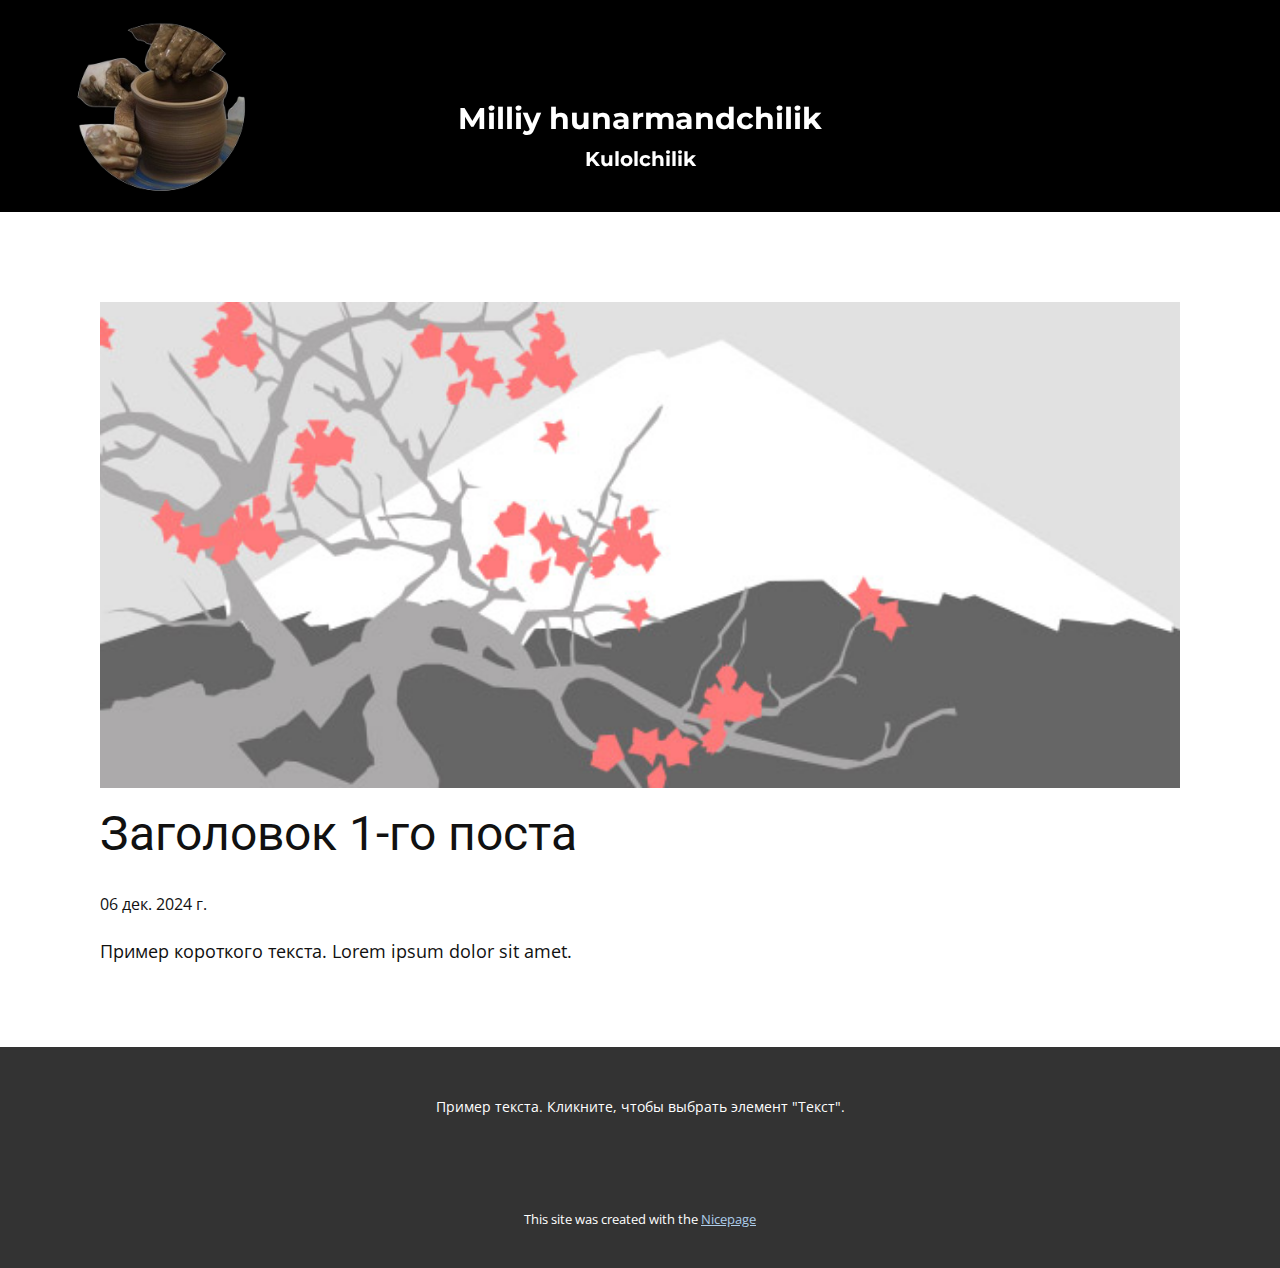
<file: blog/пост.html>
<!DOCTYPE html>
<html style="font-size: 16px;" lang="ru"><head>
    <meta name="viewport" content="width=device-width, initial-scale=1.0">
    <meta charset="utf-8">
    <meta name="keywords" content="Заголовок 1-го поста">
    <meta name="description" content="">
    <title>Заголовок 1-го поста</title>
    <link rel="stylesheet" href="../nicepage.css" media="screen">
<link rel="stylesheet" href="../Post-Template.css" media="screen">
    <script class="u-script" type="text/javascript" src="../jquery-1.9.1.min.js" defer=""></script>
    <script class="u-script" type="text/javascript" src="../nicepage.js" defer=""></script>
    <meta name="generator" content="Nicepage 7.1.1, nicepage.com">
    <link id="u-theme-google-font" rel="stylesheet" href="https://fonts.googleapis.com/css?family=Roboto:100,100i,300,300i,400,400i,500,500i,700,700i,900,900i|Open+Sans:300,300i,400,400i,500,500i,600,600i,700,700i,800,800i">
    <link id="u-page-google-font" rel="stylesheet" href="https://fonts.googleapis.com/css?family=Montserrat:100,100i,200,200i,300,300i,400,400i,500,500i,600,600i,700,700i,800,800i,900,900i">
    
    
    
    <script type="application/ld+json">{
		"@context": "http://schema.org",
		"@type": "Organization",
		"name": ""
}</script>
    <meta name="theme-color" content="#478ac9">
  <meta data-intl-tel-input-cdn-path="intlTelInput/"></head>
  <body data-path-to-root="./" data-include-products="false" class="u-body u-xl-mode" data-lang="ru"><header class="u-black u-clearfix u-header u-header" id="sec-35ae"><div class="u-clearfix u-sheet u-sheet-1">
        <img class="u-image u-image-circle u-image-contain u-preserve-proportions u-image-1" src="../images/____13_-removebg-preview-1.png" alt="" data-image-width="231" data-image-height="219">
        <h4 class="u-align-center-xs u-custom-font u-font-montserrat u-text u-text-default-lg u-text-default-md u-text-default-sm u-text-default-xl u-text-1" data-animation-name="customAnimationIn" data-animation-duration="1000" data-animation-delay="0">Milliy hunarmandchilik</h4>
        <p class="u-custom-font u-font-montserrat u-text u-text-default u-text-2" data-animation-name="customAnimationIn" data-animation-duration="1000" data-animation-delay="0">Kulolchilik</p>
      </div></header>
    <section class="u-align-center u-clearfix u-section-1" id="sec-89d8">
      <div class="u-clearfix u-sheet u-valign-middle-md u-valign-middle-sm u-valign-middle-xs u-sheet-1"><!--post_details--><!--post_details_options_json--><!--{"source":""}--><!--/post_details_options_json--><!--blog_post-->
        <div class="u-container-style u-expanded-width u-post-details u-post-details-1">
          <div class="u-container-layout u-valign-middle u-container-layout-1"><!--blog_post_image-->
            <img alt="" class="u-blog-control u-expanded-width u-image u-image-default u-image-1" src="../images/0fd3416c.jpeg"><!--/blog_post_image--><!--blog_post_header-->
            <h2 class="u-blog-control u-text u-text-1">Заголовок 1-го поста</h2><!--/blog_post_header--><!--blog_post_metadata-->
            <div class="u-blog-control u-metadata u-metadata-1"><!--blog_post_metadata_date-->
              <span class="u-meta-date u-meta-icon">06 дек. 2024 г.</span><!--/blog_post_metadata_date--><!--blog_post_metadata_category-->
              <!--/blog_post_metadata_category--><!--blog_post_metadata_comments-->
              <!--/blog_post_metadata_comments-->
            </div><!--/blog_post_metadata--><!--blog_post_content-->
            <div class="u-align-justify u-blog-control u-post-content u-text u-text-2 fr-view">
  <p>Пример короткого текста. Lorem ipsum dolor sit amet.</p>
  </div><!--/blog_post_content-->
          </div>
        </div><!--/blog_post--><!--/post_details-->
      </div>
    </section>
    
    
    
    <footer class="u-align-center u-clearfix u-container-align-center u-footer u-grey-80 u-footer" id="sec-3c3a"><div class="u-clearfix u-sheet u-sheet-1">
        <p class="u-small-text u-text u-text-variant u-text-1">Пример текста. Кликните, чтобы выбрать элемент "Текст".</p>
      </div></footer>
    <section class="u-backlink u-clearfix u-grey-80">
      <p class="u-text">
        <span>This site was created with the </span>
        <a class="u-link" href="https://nicepage.com/" target="_blank" rel="nofollow">
          <span>Nicepage</span>
        </a>
      </p>
    </section>
  
</body></html>
</file>
